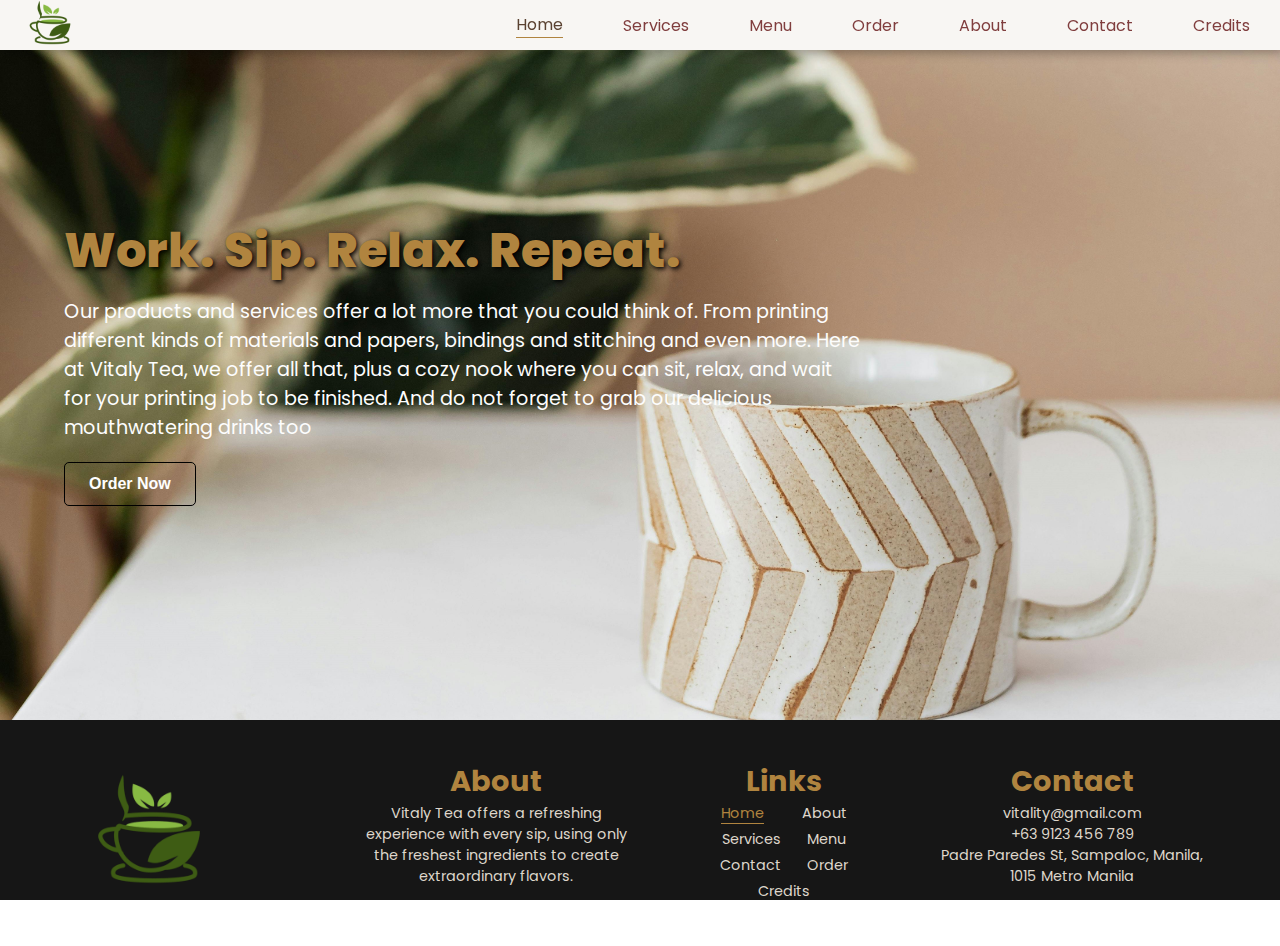
<file: index.html>
<!DOCTYPE html>
<html lang="en">
<head>
    <meta charset="UTF-8">
    <meta name="viewport" content="width=device-width, initial-scale=1.0">
    <title>Vitaly Tea</title>
    <link rel="stylesheet" href="css/navfoot.css">
    <link rel="stylesheet" href="css/style.css">
    <link rel="stylesheet" href="css/loading.css">
    <link rel="icon" type="image/x-icon" href="/Picture/Logo.png">
    
</head>

<body>
    <div id="loading-screen" class="hidden">
        <div class="loader-container">
            <div class="rotating-container">
                <div class="leaf leaf1"><img src="Picture/leafloading.png" alt="Leaf"></div>
                <div class="leaf leaf2"><img src="Picture/leafloading.png" alt="Leaf"></div>
                <div class="leaf leaf3"><img src="Picture/leafloading.png" alt="Leaf"></div>
                <div class="leaf leaf4"><img src="Picture/leafloading.png" alt="Leaf"></div>
            </div>
            <img src="Picture/Logo.png" alt="Logo" class="logo">
            <p class="brewing-text">Brewing...</p>
        </div>
    </div>


    <nav>
        <ul class="sidebar">
            <li onclick="hideSidebar()"><a href="#">✖</a></li>
            <li><a href="index.html">Home</a></li>
            <li><a href="html/services.html">Services</a></li>
            <li><a href="html/menu.html">Menu</a></li>
            <li><a href="html/order.html">Order</a></li>
            <li><a href="html/about.html">About</a></li>
            <li><a href="html/contact.html">Contact</a></li>
            <li><a href="html/credits.html">Credits</a></li>
        </ul>
    
        <ul>
            <li><img src="./Picture/Logo.png" alt=""></li>
            <li class="hideOnMobile"><a href="index.html">Home</a></li>
            <li class="hideOnMobile"><a href="html/services.html">Services</a></li>
            <li class="hideOnMobile"><a href="html/menu.html">Menu</a></li>
            <li class="hideOnMobile"><a href="html/order.html">Order</a></li>
            <li class="hideOnMobile"><a href="html/about.html">About</a></li>
            <li class="hideOnMobile"><a href="html/contact.html">Contact</a></li>
            <li class="hideOnMobile"><a href="html/credits.html">Credits</a></li>
            <li class="menuButton" onclick="showSidebar()"><a href="#">☰</a></li>
        </ul>
    </nav>

    <main>
        <div class="container">
            <div class="hero-text">
                <h1>Work. Sip. Relax. Repeat.</h1>
                <p>Our products and services offer a lot more that you could think of. From printing different kinds of materials and papers, bindings and stitching and even more. Here at Vitaly Tea, we offer all that, plus a cozy nook where you can sit, relax, and wait for your printing job to be finished. And do not forget to grab our delicious mouthwatering drinks too </p>
                <a href="html/menu.html"><button>Order Now</button></a>
            </div>
        </div>
        
    </main>

    <footer>
        <div class="footer-container">
          <div class="box about">
            <img src="./Picture/Logo.png" id ="footer-img" alt="">
          </div>
            <div class="box about">
                <h1>About</h1>
                <p>Vitaly Tea offers a refreshing experience with every sip, using only the freshest ingredients to create extraordinary flavors.</p>
            </div>
            <div class="box links">
                <h1>Links</h1>
                <li class="hideOnMobile"><a href="index.html">Home</a><a href="html/about.html">&nbsp;&nbsp;&nbsp;About</a></li>
                <li class="hideOnMobile"><a href="html/services.html">Services</a><a href="html/menu.html">Menu</a></li>
                <li class="hideOnMobile"><a href="html/contact.html">Contact</a><a href="html/order.html">Order</a></li>
                <li class="hideOnMobile"><a href="html/credits.html">Credits</a></li>
            </div>
            <div class="box contact">
                <h1>Contact</h1>
                <p>vitality@gmail.com</p>
                <p>+63 9123 456 789</p>
                <p>Padre Paredes St, Sampaloc, Manila, 1015 Metro Manila</p>
            </div>
        </div>
        <p class="footer-copy">&copy; 2025 Vitaly Tea. All rights reserved.</p>
    </footer>

    <script src="script.js"></script>
</body>
</html>
</file>
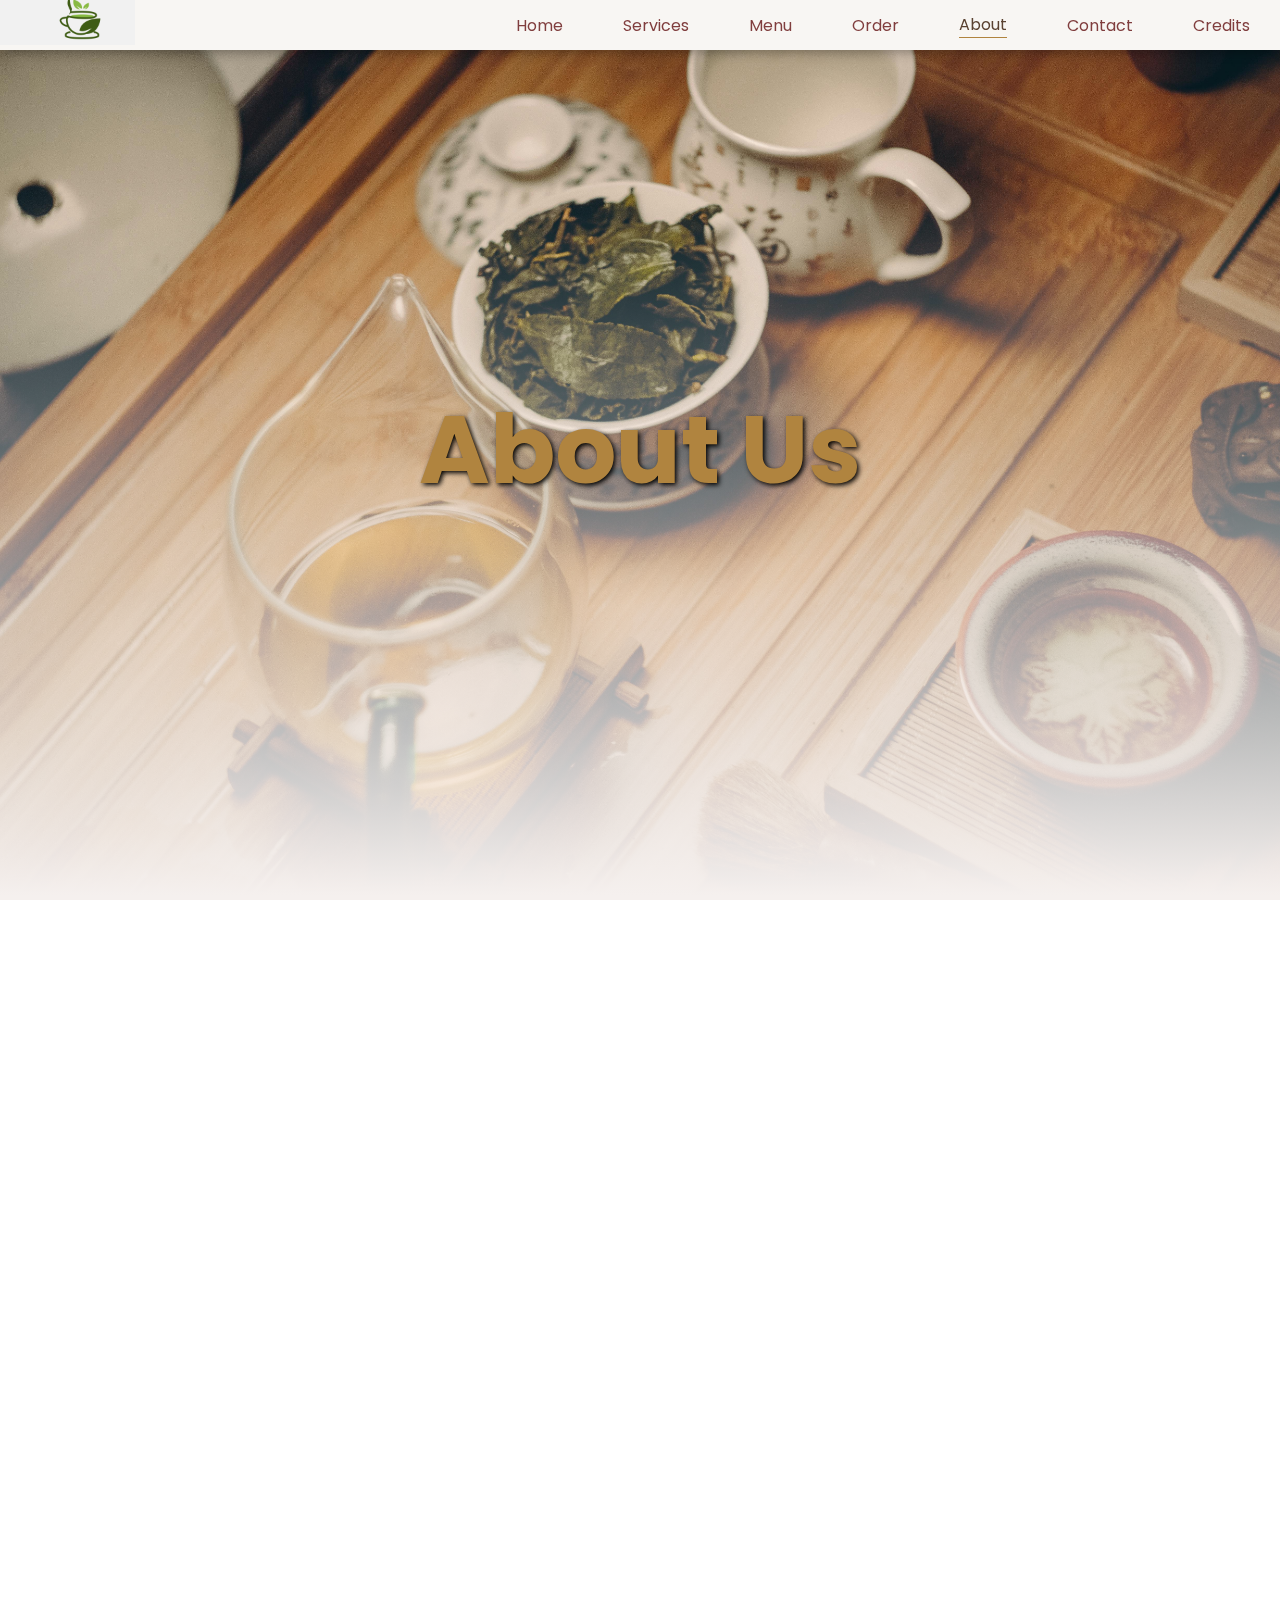
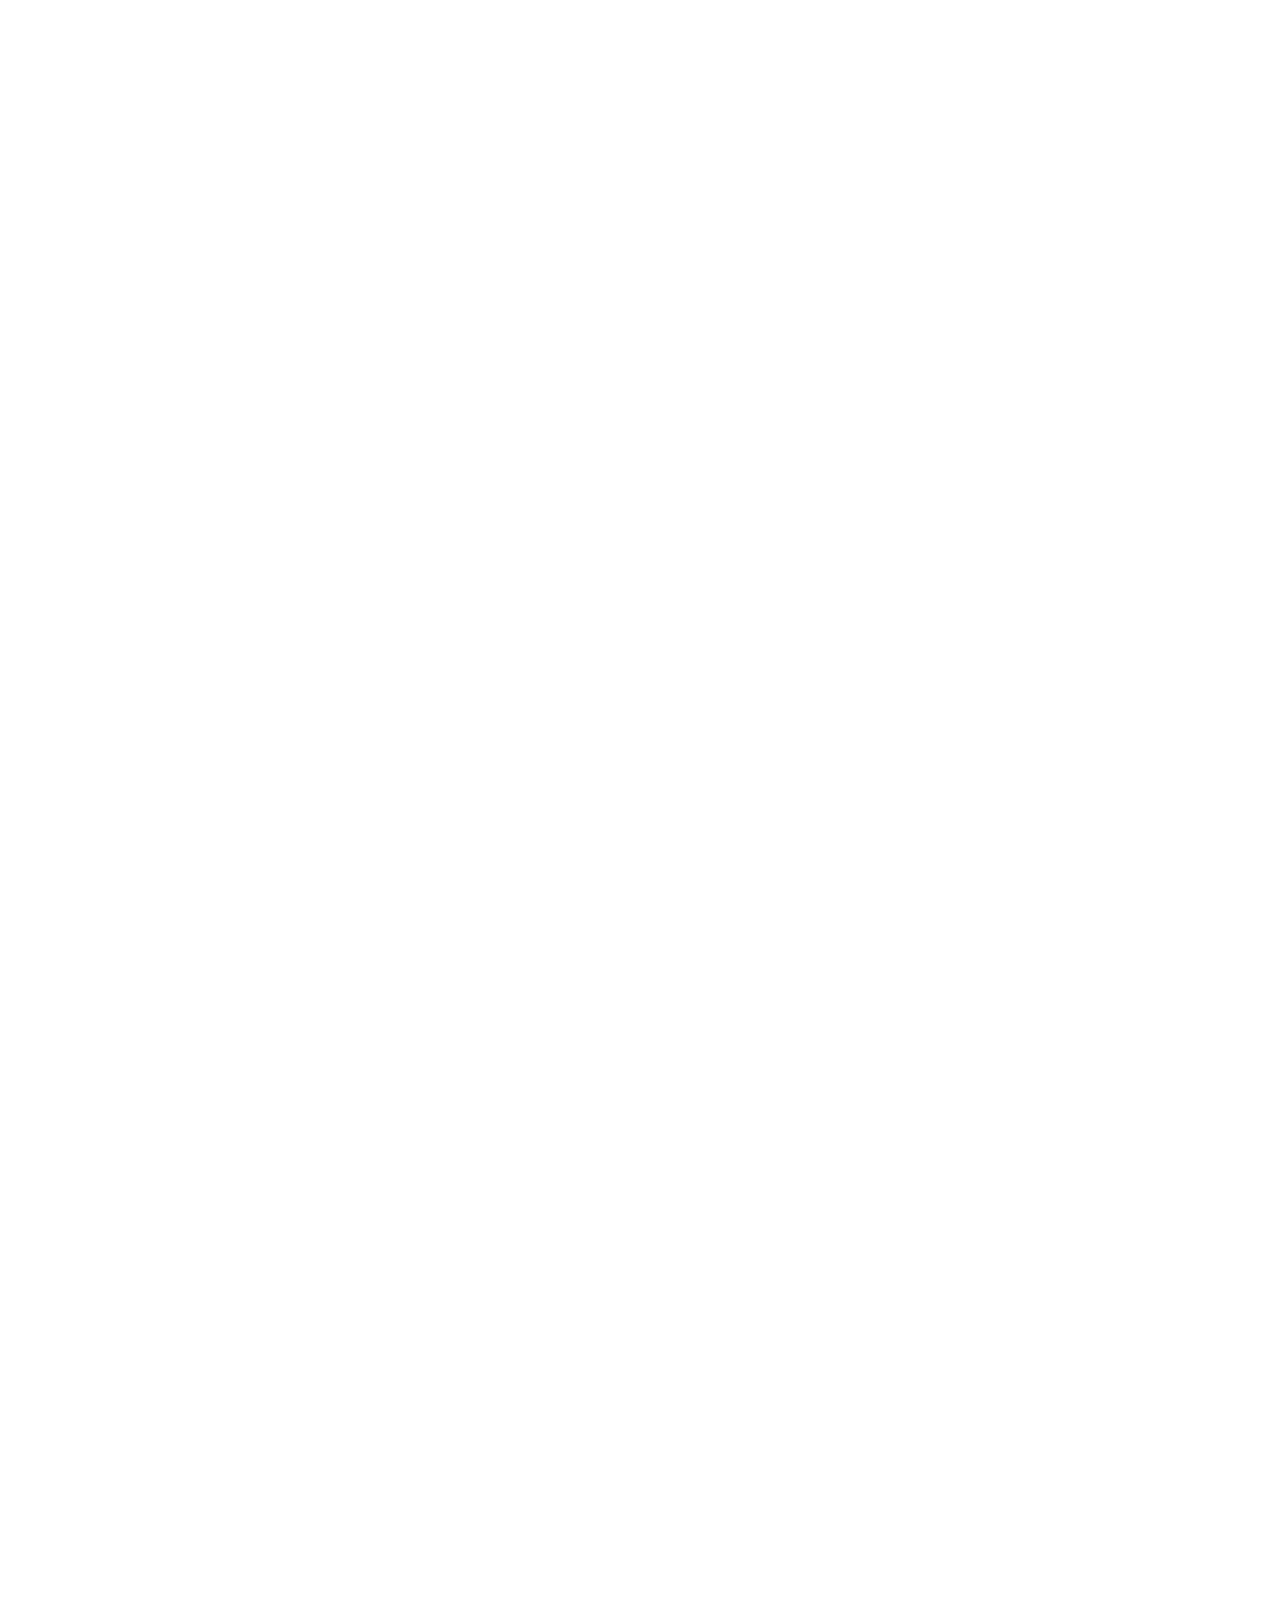
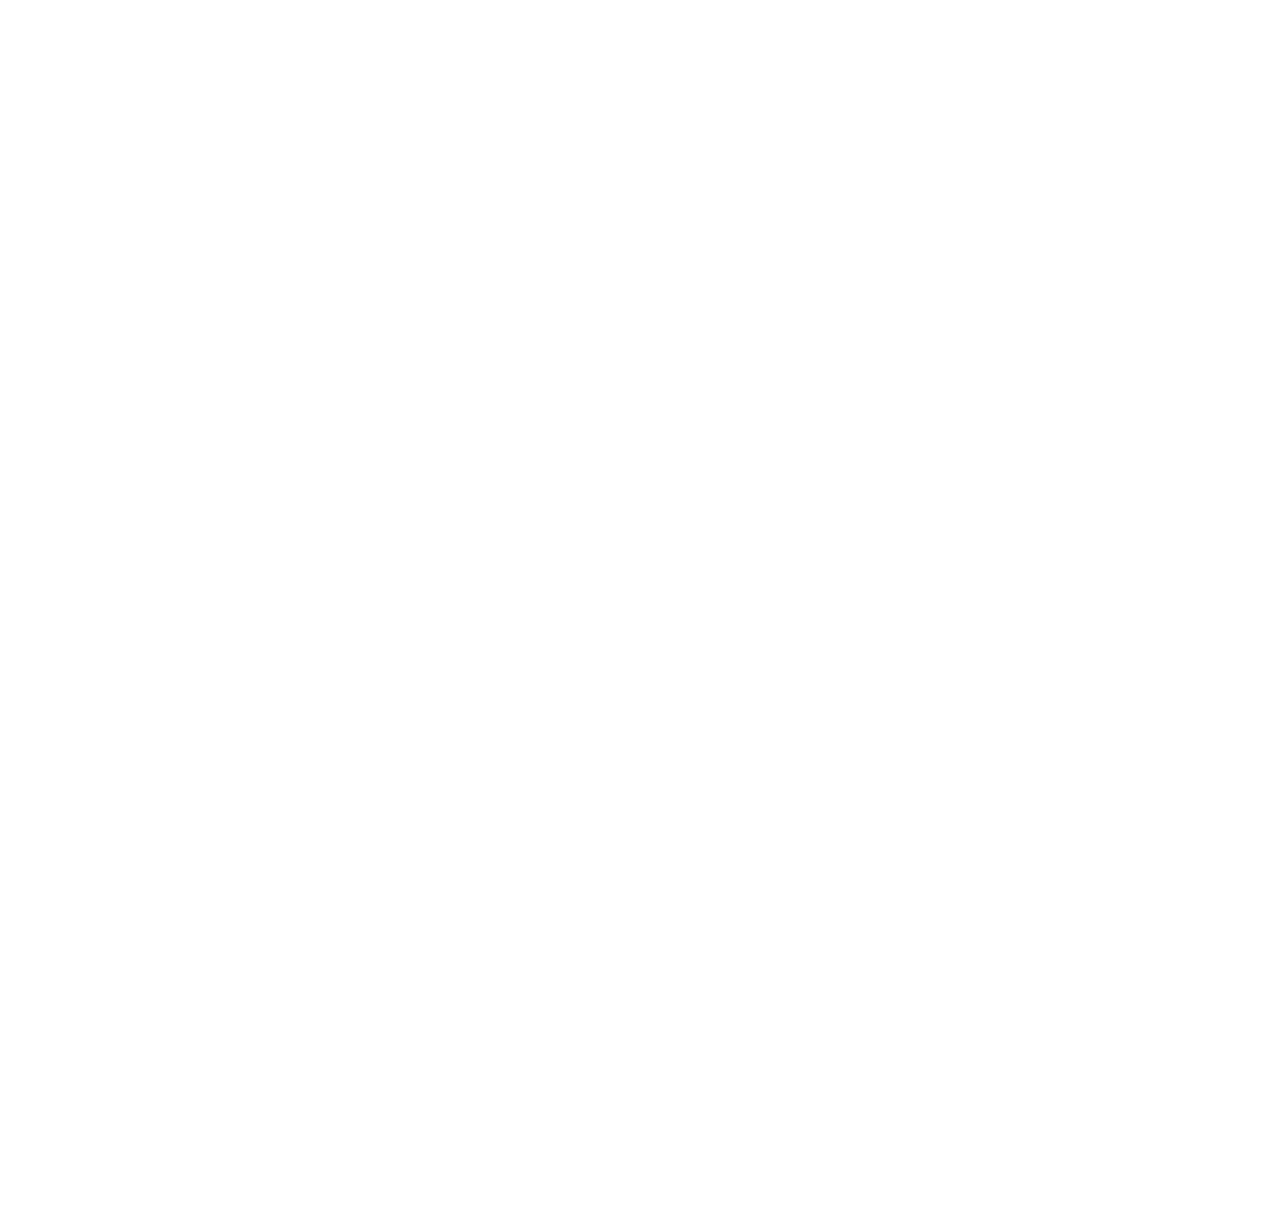
<file: html/about.html>
<!DOCTYPE html>
<html lang="en">
<head>
    <meta charset="UTF-8">
    <meta name="viewport" content="width=device-width, initial-scale=1.0">
    <title>About - Vitaly Tea</title>
    <link rel="stylesheet" href="../css/navfoot.css">
    <link rel="stylesheet" href="../css/about.css">
    <link rel="stylesheet" href="../css/loading.css">
    <link rel="icon" type="image/x-icon" href="/Picture/Logo.png">
</head>

<body>
    <div id="loading-screen">
        <div class="loader-container">
            <div class="rotating-container">
                <div class="leaf leaf1"><img src="../Picture/leafloading.png" alt="Leaf"></div>
                <div class="leaf leaf2"><img src="../Picture/leafloading.png" alt="Leaf"></div>
                <div class="leaf leaf3"><img src="../Picture/leafloading.png" alt="Leaf"></div>
                <div class="leaf leaf4"><img src="../Picture/leafloading.png" alt="Leaf"></div>
            </div>
            <img src="../Picture/Logo.png" alt="Logo" class="logo">
            <p class="brewing-text">Brewing...</p>
        </div>
    </div>
    <div id="aboutmain">
        <nav>
            <ul class="sidebar">
                <li onclick="hideSidebar()"><a href="#">✖</a></li>
                <li><a href="../index.html">Home</a></li>
                
                <li><a href="../html/services.html">Services</a></li>
                <li><a href="../html/menu.html">Menu</a></li>
                <li><a href="../html/order.html">Order</a></li>
                <li><a href="../html/about.html">About</a></li>
                <li><a href="../html/contact.html">Contact</a></li>
                <li><a href="../html/credits.html">Credits</a></li>
            </ul>
        
            <ul>
                <li><a><img src="/Picture/Logo.png" alt=""></a></li>
                <li class="hideOnMobile"><a href="../index.html">Home</a></li>
                
                <li class="hideOnMobile"><a href="../html/services.html">Services</a></li>
                <li class="hideOnMobile"><a href="../html/menu.html">Menu</a></li>
                <li class="hideOnMobile"><a href="../html/order.html">Order</a></li>
                <li class="hideOnMobile"><a href="../html/about.html"><span>About</span></a></li>
                <li class="hideOnMobile"><a href="../html/contact.html">Contact</a></li>
                <li class="hideOnMobile"><a href="../html/credits.html">Credits</a></li>
                <li class="menuButton" onclick="showSidebar()"><a href="#">☰</a></li>
            </ul>
        </nav>

        <div class="about-title">
            <h1>About Us</h1>
        </div>
        <div class="about-information">
            
            <div class="about-content">
                <h1>Introduction</h1>
                <div class="cardimg"><img src="../Picture/cozyinterior.jpg"></div>
                <div class="cardtext"><p>At Vitaly Tea, we believe that printing should be more than just a transaction—it should be an experience. Our shop is designed to be a place where efficiency meets <span>comfort</span>, ensuring that every visit is both <span>productive</span> and <span>enjoyable</span>.</p></div>
            </div>
            
            <div class="about-content">
                <h1>Printing Services</h1>
                <div class="cardtext2"><p>With a passion for quality, we offer a wide range of printing services, including <span>digital printing, binding, laminating, and cutting.</span><br><br>Whether you need documents for work, school, or personal projects, we’ve got you covered with professional-grade results.</p></div>
                <div class="cardimg2"><img src="../Picture/printing.jpg"></div>
            </div>
            
            <div class="about-content"> 
                <h1>Cozy Atmosphere</h1>
                <div class="cardimg"><img src="../Picture/drinking.webp"></div>
                <div class="cardtext"><p>But what truly sets us apart is the <span>cozy atmosphere</span> we provide. While waiting for your printing job to be completed, you can <span>relax in our inviting nook, unwind, and enjoy a refreshing drink from our signature tea selection.</span> We believe that great service isn’t just about speed—it’s about making every customer feel valued.</p></div>
            </div>
            <div class="about-teams">
                <h1>The TEA>M</h1>
                <h3>The people who made it come true to life!</h3>
                <div class="teams-container">
                    <div class="teams-person">
                        <img src="../Picture/carl.jpg" alt="Team Member">
                        <h3>Carl Mariño</h3>
                        <p>A 2nd year BSIT-WMA student at FEU Tech and the one who designed the layout for about page, navbar and footer.</p>
                    </div>
                    <div class="teams-person">
                        <img src="../Picture/mark.jpg" alt="Team Member">
                        <h3>Mark Gamboa</h3>
                        <p>I’m Mark Gerard G. Gamboa, a BSIT-WMA student at FEU Tech with a strong passion for technology and web development. I enjoy building innovative solutions that enhance user experiences and solve real-world problems. Constantly learning and improving, I strive to stay updated with the latest industry trends. My goal is to develop impactful digital solutions and contribute to the ever-evolving world of technology.</p>
                    </div>
                    <div class="teams-person">
                        <img src="../Picture/luther.jpg" alt="Team Member">
                        <h3>Luther Dean</h3>
                        <p>A 2nd year BSIT-WMA student at FEU Tech and the one responsible for the CSS styling and animation.</p>
                    </div>
                    <div class="teams-person">
                        <img src="../Picture/dom.jpg" alt="Team Member">
                        <h3>Dominic Madlangbayan</h3>
                        <p>A 2nd year BSIT-WMA student at FEU Tech and the one who designed Loading Screen and layout for Services page.</p>
                    </div>
                </div>
            </div>
        </div>
    </div>

    <footer>
        <div class="footer-container">
            <div class="box">
                <img src="../Picture/Logo.png" alt="">
            </div>
            <div class="box about">
                <h1>About</h1>
                <p>Vitaly Tea offers a refreshing experience with every sip, using only the freshest ingredients to create extraordinary flavors.</p>
            </div>
            <div class="box links">
                <h1>Links</h1>
                <li class="hideOnMobile"><a href="../index.html">Home</a><a href="about.html">&nbsp;&nbsp;&nbsp;<span>About</span></a></li>
                <li class="hideOnMobile"><a href="services.html">Services</a><a href="menu.html">Menu</a></li>
                <li class="hideOnMobile"><a href="contact.html">Contact</a><a href="order.html">Order</a></li>
                <li class="hideOnMobile"><a href="credits.html">Credits</a></li>
            </div>
            <div class="box contact">
                <h1>Contact</h1>
                <p>vitality@gmail.com</p>
                <p>+63 9123 456 789</p>
                <p>Padre Paredes St, Sampaloc, Manila, 1015 Metro Manila</p>
            </div>
        </div>
        <p class="footer-copy">&copy; 2025 Vitaly Tea. All rights reserved.</p>
    </footer>
    
    <script src="../script.js"></script>
</body>
</html>
</file>
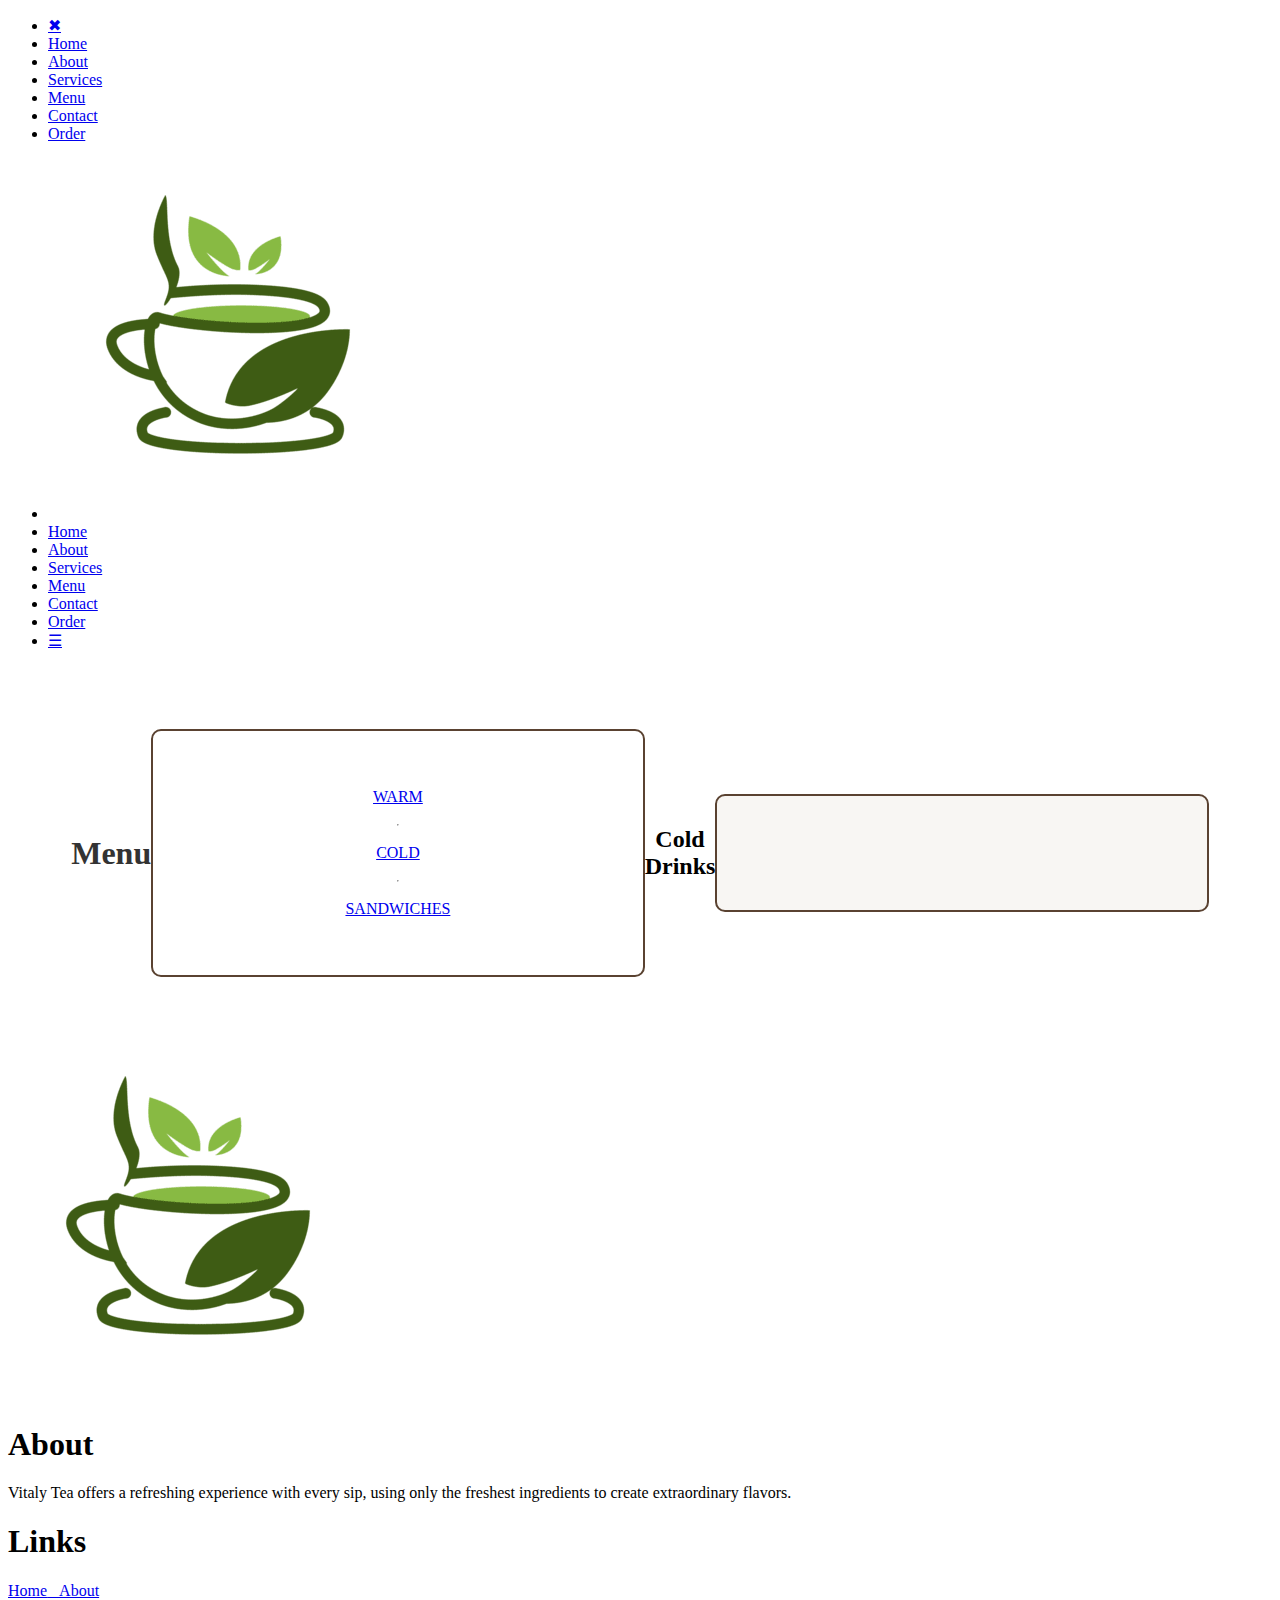
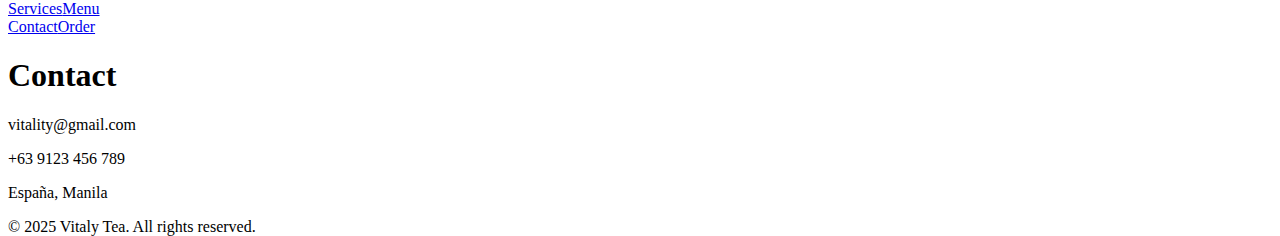
<file: html/cold.html>
<!DOCTYPE html>
<html lang="en">
<head>
    <meta charset="UTF-8">
    <meta name="viewport" content="width=device-width, initial-scale=1.0">
    <title>Menu - Vitaly Tea</title>
    <link rel="stylesheet" href="../css/menu.css">
    <link rel="stylesheet" href="../css/style.css">
    <link rel="stylesheet" href="../css/loading.css">
    <link rel="icon" type="image/x-icon" href="/Picture/Logo.png">
</head>
<body>
    <div id="loading-screen">
        <div class="loader-container">
            <div class="rotating-container">
                <div class="leaf leaf1"><img src="../Picture/leafloading.png" alt="Leaf"></div>
                <div class="leaf leaf2"><img src="../Picture/leafloading.png" alt="Leaf"></div>
                <div class="leaf leaf3"><img src="../Picture/leafloading.png" alt="Leaf"></div>
                <div class="leaf leaf4"><img src="../Picture/leafloading.png" alt="Leaf"></div>
            </div>
            <img src="../Picture/Logo.png" alt="Logo" class="logo">
            <p class="brewing-text">Brewing...</p>
        </div>
    </div>
    <nav>
        <ul class="sidebar">
            <li onclick="hideSidebar()"><a href="#">✖</a></li>
            <li><a href="../index.html">Home</a></li>
            <li><a href="../html/about.html">About</a></li>
            <li><a href="../html/services.html">Services</a></li>
            <li><a href="../html/menu.html">Menu</a></li>
            <li><a href="../html/contact.html">Contact</a></li>
            <li><a href="../html/order.html">Order</a></li>
        </ul>
    
        <ul>
            <li><img src="/Picture/Logo.png" alt=""></li>
            <li class="hideOnMobile"><a href="../index.html">Home</a></li>
            <li class="hideOnMobile"><a href="../html/about.html">About</a></li>
            <li class="hideOnMobile"><a href="../html/services.html">Services</a></li>
            <li class="hideOnMobile"><a href="../html/menu.html">Menu</a></li>
            <li class="hideOnMobile"><a href="../html/contact.html">Contact</a></li>
            <li class="hideOnMobile"><a href="../html/order.html">Order</a></li>
            <li class="menuButton" onclick="showSidebar()"><a href="#">☰</a></li>
        </ul>
    </nav>

    <main>  
        <section class="menu">
            <h1>Menu</h1>
            <div id="selections">
                <a href="menu.html">WARM</a><hr><a href="cold.html">COLD</a><hr><a href="sandwiches.html">SANDWICHES</a>
            </div>
            <h2>Cold Drinks</h2>
            <div class="menu-grid">

                
            </div>
        
        </section>

        <section class="cart-container" id="cart-container">
            <div class="cart">
                <h2>Order Summary</h2>
                <ul id="cart-items"></ul>
                <p>Total: ₱<span id="total">0.00</span></p>
                <button onclick="checkout()">Checkout</button>
            </div>
        </section>
</main>

    <footer>
        <div class="footer-container">
            <div class="box">
                <img src="../Picture/Logo.png" alt="">
            </div>
            <div class="box about">
                <h1>About</h1>
                <p>Vitaly Tea offers a refreshing experience with every sip, using only the freshest ingredients to create extraordinary flavors.</p>
            </div>
            <div class="box links">
                <h1>Links</h1>
                <li class="hideOnMobile"><a href="../index.html">Home</a><a href="about.html">&nbsp;&nbsp;&nbsp;About</a></li>
                <li class="hideOnMobile"><a href="services.html">Services</a><a href="menu.html">Menu</a></li>
                <li class="hideOnMobile"><a href="contact.html">Contact</a><a href="order.html">Order</a></li>
            </div>
            <div class="box contact">
                <h1>Contact</h1>
                <p>vitality@gmail.com</p>
                <p>+63 9123 456 789</p>
                <p>España, Manila</p>
            </div>
        </div>
        <p >&copy; 2025 Vitaly Tea. All rights reserved.</p>
    </footer>

    <script src="../script.js"></script>
</body>
</html>
</file>
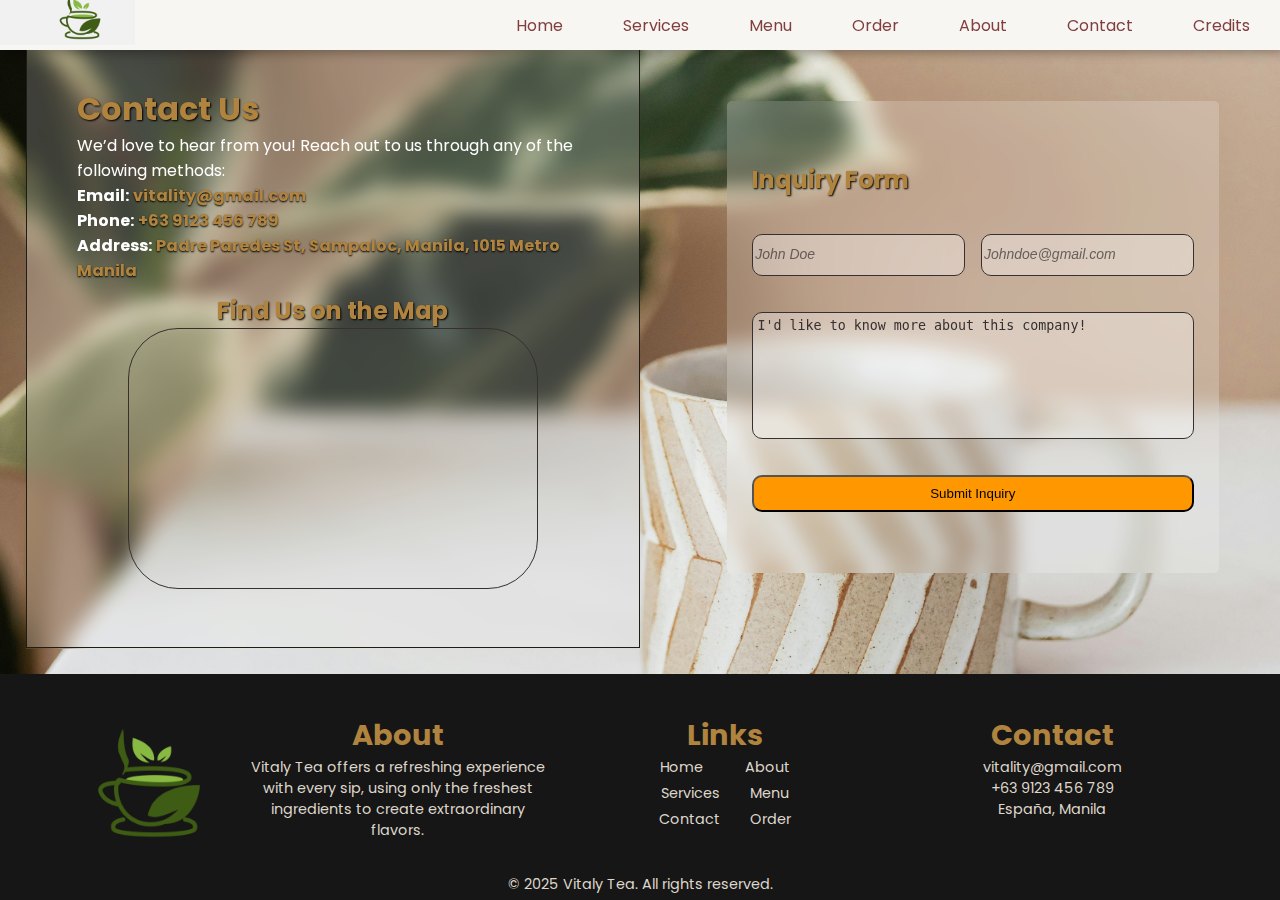
<file: html/contact.html>
<!DOCTYPE html>
<html lang="en">
<head>
    <meta charset="UTF-8">
    <meta name="viewport" content="width=device-width, initial-scale=1.0">
    <title>Contact - Vitaly Tea</title>
    <link rel="stylesheet" href="../css/navfoot.css">

    <link rel="stylesheet" href="../css/contact.css">
    <link rel="stylesheet" href="../css/loading.css">
</head>

<body>
    <div id="loading-screen">
        <div class="loader-container">
            <div class="rotating-container">
                <div class="leaf leaf1"><img src="../Picture/leafloading.png" alt="Leaf"></div>
                <div class="leaf leaf2"><img src="../Picture/leafloading.png" alt="Leaf"></div>
                <div class="leaf leaf3"><img src="../Picture/leafloading.png" alt="Leaf"></div>
                <div class="leaf leaf4"><img src="../Picture/leafloading.png" alt="Leaf"></div>
            </div>
            <img src="../Picture/Logo.png" alt="Logo" class="logo">
            <p class="brewing-text">Brewing...</p>
        </div>
    </div>
    <nav>
        <ul class="sidebar">
            <li onclick="hideSidebar()"><a href="#">✖</a></li>
            <li><a href="../index.html">Home</a></li>
            
            <li><a href="../html/services.html">Services</a></li>
            <li><a href="../html/menu.html">Menu</a></li>
            <li><a href="../html/order.html">Order</a></li>
            <li><a href="../html/about.html">About</a></li>
            <li><a href="../html/contact.html">Contact</a></li>
            <li><a href="../html/credits.html">Credits</a></li>
        </ul>
    
        <ul>
            <li><a><img src="/Picture/Logo.png" alt=""></a></li>
            <li class="hideOnMobile"><a href="../index.html">Home</a></li>
            
            <li class="hideOnMobile"><a href="../html/services.html">Services</a></li>
            <li class="hideOnMobile"><a href="../html/menu.html">Menu</a></li>
            <li class="hideOnMobile"><a href="../html/order.html">Order</a></li>
            <li class="hideOnMobile"><a href="../html/about.html">About</a></li>
            <li class="hideOnMobile"><a href="../html/contact.html">Contact</a></li>
            <li class="hideOnMobile"><a href="../html/credits.html">Credits</a></li>
            <li class="menuButton" onclick="showSidebar()"><a href="#">☰</a></li>
        </ul>
    </nav>

    <main id="contactMain">
        
        <div id="contactDetails">
            <div id="contactContainer">
                <h1><span>Contact Us</span></h1>
                <p>We’d love to hear from you! Reach out to us through any of the following methods:</p>
                <p><strong>Email:</strong> <span>vitality@gmail.com</span></p>
                <p><strong>Phone:</strong> <span>+63 9123 456 789</span></p>
                <p><strong>Address:</strong> <span>Padre Paredes St, Sampaloc, Manila, 1015 Metro Manila</span></p>
            </div>
            <h2><span>Find Us on the Map</span></h2>
           
            <div id = "map">
                <iframe src="https://www.google.com/maps/embed?pb=!1m18!1m12!1m3!1d3861.7811427000713!2d120.99175617555555!3d14.614977677267324!2m3!1f0!2f0!3f0!3m2!1i1024!2i768!4f13.1!3m3!1m2!1s0x3397b7b700026a3f%3A0x634fa8f78d666013!2sVitaly%20Tea!5e0!3m2!1sen!2sph!4v1702057668926!5m2!1sen!2sph" width="600" height="450" style="border:0;" allowfullscreen="" loading="lazy" referrerpolicy="no-referrer-when-downgrade"></iframe>
            </div>
        </div>
        <div id="inquiry">
            
            <form onsubmit="return validateForm()">
                <h2><span>Inquiry Form</span></h2>
                <div id="personInp">
                    <div id="inp1">
                        <input type="text" id="name" placeholder="John Doe" name="name" required>
                    </div>
                    <div id="inp2">
                        <input type="email" id="email" placeholder="Johndoe@gmail.com" name="email" required>
                    </div>
                </div>
                    <textarea id="message" name="message" placeholder="I'd like to know more about this company!" rows="4" required></textarea>
                <button type="submit">Submit Inquiry</button>
            </form>
            
        </div>
    </main>

    <footer>
        <div class="footer-container">
            <div class="box">
                <img src="../Picture/Logo.png" alt="">
            </div>
            <div class="box about">
                <h1>About</h1>
                <p>Vitaly Tea offers a refreshing experience with every sip, using only the freshest ingredients to create extraordinary flavors.</p>
            </div>
            <div class="box links">
                <h1>Links</h1>
                <li class="hideOnMobile"><a href="../index.html">Home</a><a href="about.html">   About</a></li>
                <li class="hideOnMobile"><a href="services.html">Services</a><a href="menu.html">Menu</a></li>
                <li class="hideOnMobile"><a href="contact.html">Contact</a><a href="order.html">Order</a></li>
            </div>
            <div class="box contact">
                <h1>Contact</h1>
                <p>vitality@gmail.com</p>
                <p>+63 9123 456 789</p>
                <p>España, Manila</p>
            </div>
        </div>
        <p class="footer-copy">© 2025 Vitaly Tea. All rights reserved.</p>
    </footer>

    <script src="../script.js"></script>

</body>
</html>
</file>
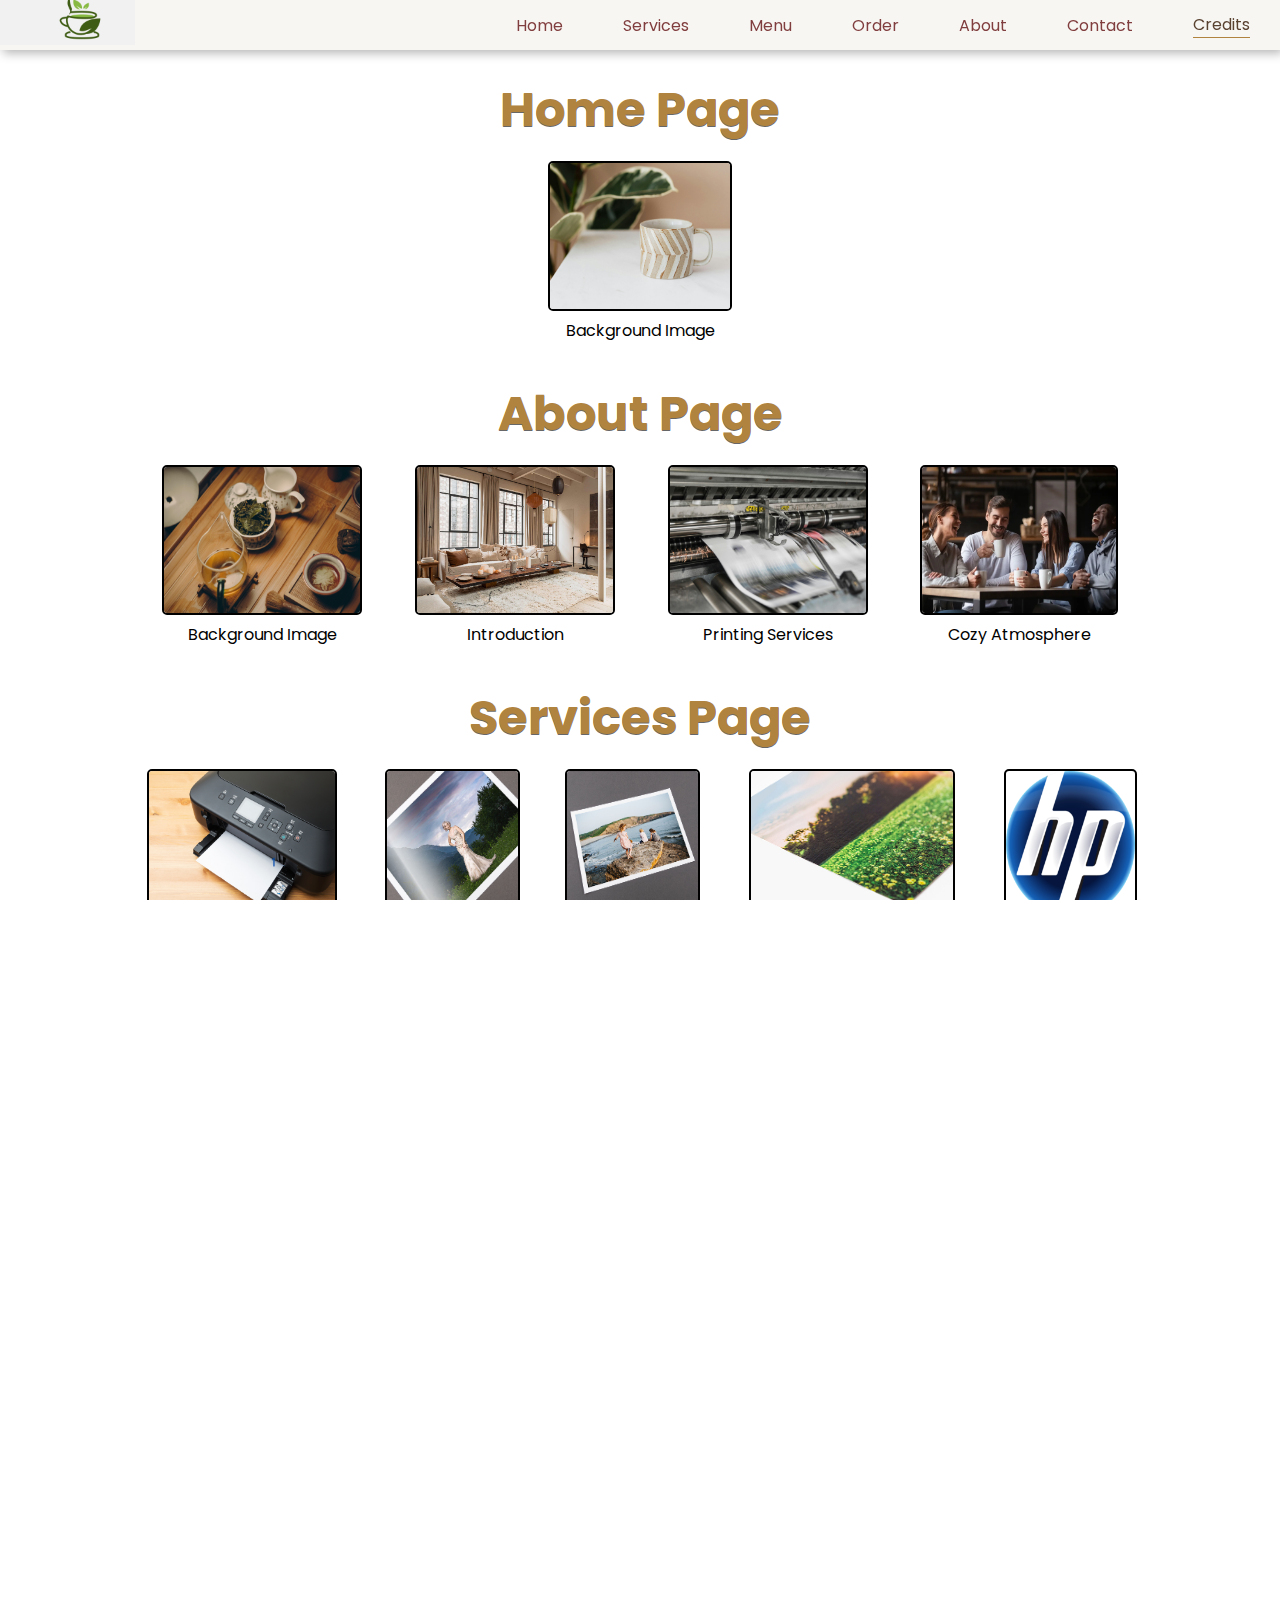
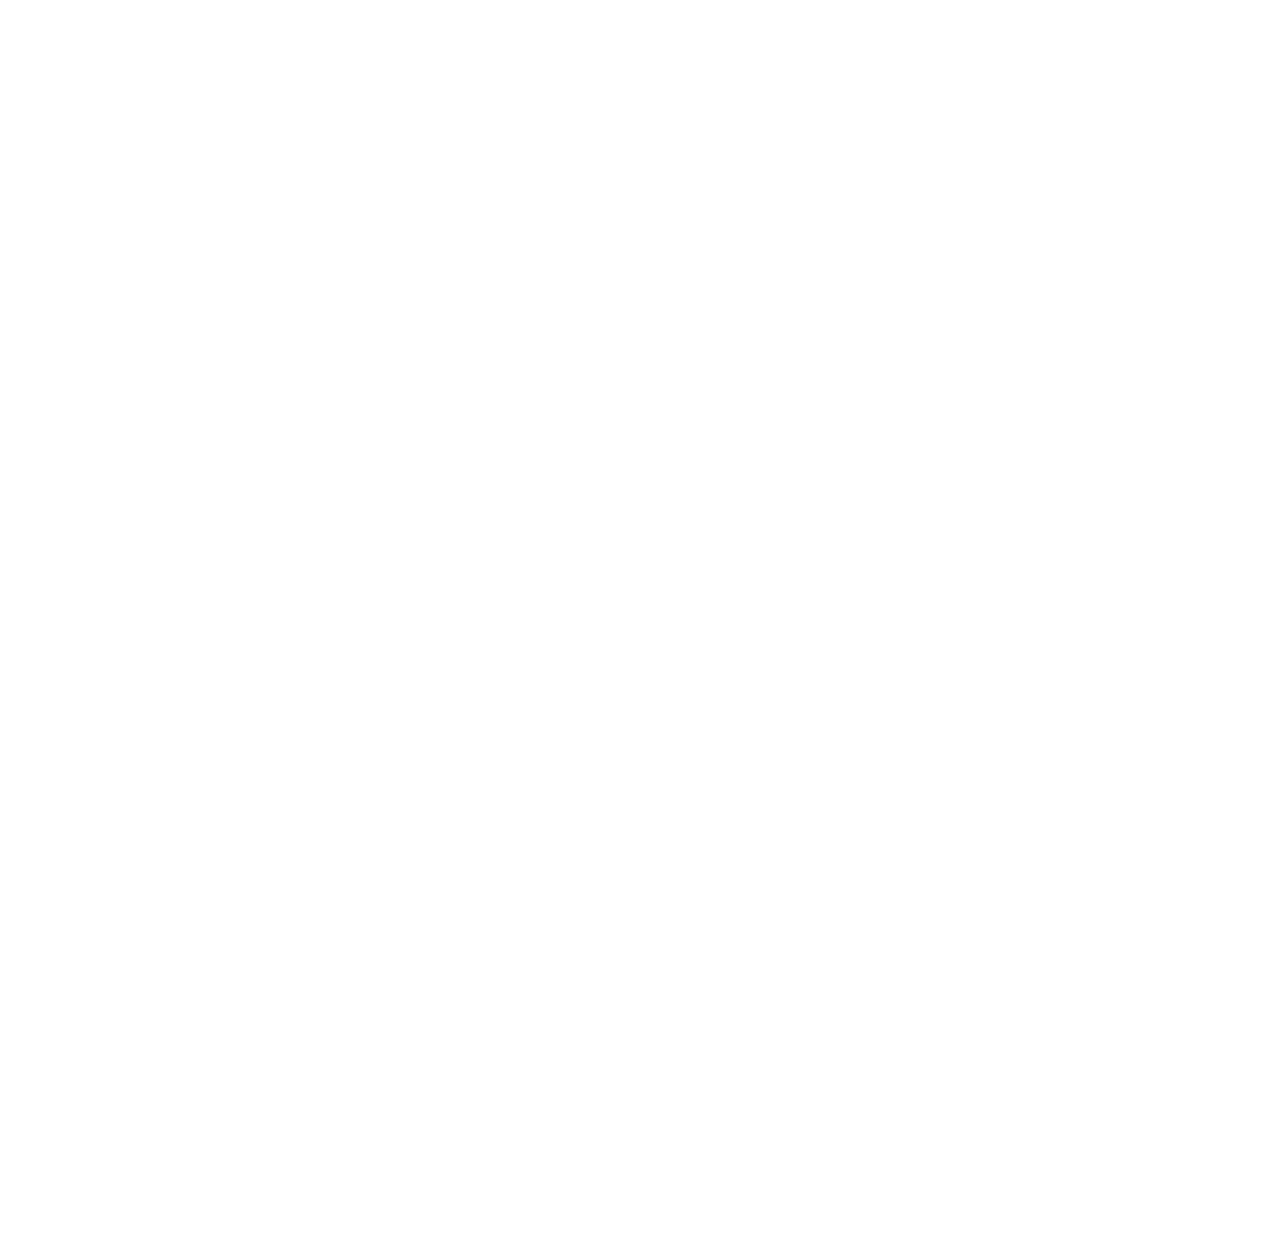
<file: html/credits.html>
<!DOCTYPE html>
<html lang="en">
<head>
    <meta charset="UTF-8">
    <meta name="viewport" content="width=device-width, initial-scale=1.0">
    <title>Vitaly Tea</title>
    <link rel="stylesheet" href="../css/navfoot.css">
    <link rel="icon" type="image/x-icon" href="../Picture/Logo.png">
    <link rel="stylesheet" href="../css/loading.css">
    <link rel="stylesheet" href="../css/credits.css">
</head>

<body>
    <div id="loading-screen" class="hidden">
        <div class="loader-container">
            <div class="rotating-container">
                <div class="leaf leaf1"><img src="../Picture/leafloading.png" alt="Leaf"></div>
                <div class="leaf leaf2"><img src="../Picture/leafloading.png" alt="Leaf"></div>
                <div class="leaf leaf3"><img src="../Picture/leafloading.png" alt="Leaf"></div>
                <div class="leaf leaf4"><img src="../Picture/leafloading.png" alt="Leaf"></div>
            </div>
            <img src="../Picture/Logo.png" alt="Logo" class="logo">
            <p class="brewing-text">Brewing...</p>
        </div>
    </div>


    <nav>
        <ul class="sidebar">
            <li onclick="hideSidebar()"><a href="#">✖</a></li>
            <li><a href="index.html">Home</a></li>
            
            <li><a href="services.html">Services</a></li>
            <li><a href="menu.html">Menu</a></li>
            <li><a href="order.html">Order</a></li>
            <li><a href="about.html">About</a></li>
            <li><a href="contact.html">Contact</a></li>
            <li><a href="credits.html">Credits</a></li>
        </ul>
    
        <ul>
            <li><a><img src="../Picture/Logo.png" alt="a"></a></li>
            <li class="hideOnMobile"><a href="../index.html">Home</a></li>
            
            <li class="hideOnMobile"><a href="services.html">Services</a></li>
            <li class="hideOnMobile"><a href="menu.html">Menu</a></li>
            <li class="hideOnMobile"><a href="order.html">Order</a></li>
            <li class="hideOnMobile"><a href="about.html">About</a></li>
            <li class="hideOnMobile"><a href="contact.html">Contact</a></li>
            <li class="hideOnMobile"><a href="credits.html"><span>Credits</span></a></li>
            <li class="menuButton" onclick="showSidebar()"><a href="#">☰</a></li>
        </ul>
    </nav>

    <main>
   <div class="credit-part">
    <h1 class="page-title">Home Page</h1>
    <div class="credit-container">
        <div class="credit-item">
                <a href="https://metchazakkademo.boutir.com/i/SNyblqgAA?lang=en" target="_blank"><img src="../Picture/bg3.jpg" alt="a"></a>
                <p>Background Image</p>
        </div>
    </div>
    <h1 class="page-title">About Page</h1>
    <div class="credit-container">
        <div class="credit-item">
               <a href="https://www.embreze.com/en/blogs/teapassion/countries-where-the-most-tea-is-drunk-in-the-world/" target="_blank"><img src="../Picture/bg.jpg" alt="a"></a> 
                <p>Background Image</p>
        </div>
        <div class="credit-item">
           <a href="https://entertheloft.com/pages/how-to-create-a-cozy-interior" target="_blank"><img src="../Picture/cozyinterior.jpg" alt="a"></a>
            <p>Introduction</p>
    </div>
    <div class="credit-item">
        <a href="https://uxdesign.cc/5-tips-for-print-ready-files-759f342bf5a2?gi=c0efa2459a08" target="_blank"><img src="../Picture/printing.jpg" alt="a"></a>
        
        <p>Printing Services</p>
    </div>
    <div class="credit-item">
        <a href="https://www.safeguardglobal.com/resources/best-work-perks/" target="_blank"> <img src="../Picture/drinking.webp" alt="a"></a>
        <p>Cozy Atmosphere</p>
    </div>
    </div>

    <h1 class="page-title">Services Page</h1>
    <div class="credit-container">
       
      
        <div class="credit-item">
                <a href="https://mytour.vn/vi/blog/bai-viet/fixing-printer-not-found-error-in-lan.html" target="_blank"><img src="../Picture/Digital-Printing.png" alt="a"></a>
                
                <p>Digital Printing Main</p>
        </div>
        <div class="credit-item">
            <a href="https://www.digitalab.co.uk/gloss-prints/" target="_blank"> <img src="../Picture/Glossy_Print.jpg" alt="a"></a>
           
            <p>Glossy Print</p>
    </div>
     <div class="credit-item">
                <a href="https://wowphotosar.com/product-tag/single-project/" target="_blank"><img src="../Picture/Matte_Print.jpg" alt="a"></a>
                
                <p>Matte Print</p>
        </div>
        <div class="credit-item">
            <a href="https://www.artsycouture.com/prints/textured" target="_blank"> <img src="../Picture/Textured_Print.jpg" alt="a"></a>
           
            <p>Textured Print</p>
    </div>
        <div class="credit-item">
            <a href="https://www.zdnet.com/article/hp-faces-1-billion-lawsuit-over-autonomy-deal/" target="_blank">   <img src="../Picture/HP.png" alt="a"></a>
            <p>Hewlett Packard</p>
        </div>
        <div class="credit-item">
            <a href="https://1000logos.net/epson-logo" target="_blank"> <img src="../Picture/epson-logo.png" alt="a"></a>
           
            <p>Epson</p>
        </div>
        <div class="credit-item">
            <a href="https://1000logos.net/canon-logo/
            " target="_blank"><img src="../Picture/Canon-logo.png" alt="a"></a>
            <p>Canon</p>
        </div>
        <div class="credit-item">
            <a href="https://doxflowy.com/document-governance/" target="_blank"><img src="../Picture/Binding.jpeg" alt="a"></a>
            
            <p>Binding Main</p>
        </div>
        <div class="credit-item">
            <a href="https://www.keepital.com/ms-MY/company/sg/mm-demand-print-global-pte-ltd/product/saddle-stitch-binding" target="_blank"> <img src="../Picture/Saddle.jpg" alt="a"></a>
           
            <p>Saddle Stitch</p>
        </div>
        <div class="credit-item">
            <a href="https://www.mybinding.com/brands/coverbind.html" target="_blank"><img src="../Picture/Heated_Spine.jpg" alt="a"></a>
            
            <p>Heated Spine</p>
        </div>
        <div class="credit-item">
            <a href="https://www.indiamart.com/proddetail/spiral-binding-service-21080806212.html" target="_blank"><img src="../Picture/wire.jpg" alt="a"></a>
            <p>Wire Binding</p>
        </div>
        <div class="credit-item">
            <a href="https://leongdeikun.blogspot.com/2022/05/never-laminate-your-title.html" target="_blank"> <img src="../Picture/Laminating.jpg" alt="a"></a>
            <p>Laminating Main</p>
        </div>
        <div class="credit-item">
            <a href="https://www.istockphoto.com/photo/paper-cutter-gm474808816-64919173?searchscope=image%2Cfilm" target="_blank"><img src="../Picture/Cutting.jpg" alt="a"></a>
            <p>Cutting Main</p>
        </div>
        <div class="credit-item">
            <a href="https://valota.live/transforming-non-desk-employee-communication-digital-signage-break-rooms/" target="_blank"><img src="../Picture/office.jpg" alt="a"></a>
            <p>Background 1</p>
        </div>


        
    </div>
    <h1 class="page-title">Menu Page</h1>
    <div class="credit-container">
        <div class="credit-item">
                <a href="https://www.badassbodyproject.com/can-you-drink-tea-during-intermittent-fasting/" target="_blank"> <img src="../Picture/pexels-aqtai-2013749.jpg" alt="a"></a>
               
                <p>Background Image</p> 
        </div>
        <div class="credit-item">
                <a href="https://www.freepik.com/premium-photo/coffee-espresso-white-cup-slate-background_49704196.htm" target="_blank"><img src="../Picture/esspresso.jpg" alt="a"></a>
                
                <p>Espresso</p>
        </div>
        <div class="credit-item">
                <a href="https://www.indiatvnews.com/health/are-you-addicted-to-tea-or-coffee-know-easy-ways-to-control-your-cravings-2023-03-04-851811" target="_blank">  <img src="../Picture/latte.jpg" alt="a"></a>
              
                <p>Latte</p>
        </div>
        <div class="credit-item">
                <a href="https://lorcoffee.com/blogs/inspiration/how-to-make-a-cappuccino-hot-and-iced" target="_blank"><img src="../Picture/cappuccino.webp" alt="a"></a>
            
            <p>Cappucino</p>
         </div>
         <div class="credit-item">
            <a href="https://www.thespruceeats.com/instant-hot-cocoa-coffee-recipe-765340" target="_blank"><img src="../Picture/cocoa.jpg" alt="a"></a>
          
            <p>Cocoa</p>
         </div>
         <div class="credit-item">
            <a href="https://www.facebook.com/coffeeholics101/" target="_blank"><img src="../Picture/flat white.jpg" alt="a"></a>
            
            <p>Flat White</p>
        </div>
        <!-- Cold -->
        <div class="credit-item">
            <a href="https://www.livveganstrong.com/strawberry-latte/" target="_blank"><img src="../Picture/iced-latte.jpg" alt="a"></a>
            
            <p>Iced Latte</p>
         </div>
         <div class="credit-item">
            <a href="https://www.aimeemars.com/thai-tea-recipe-from-scratch/" target="_blank"><img src="../Picture/thai-iced-tea.jpg" alt="a"></a>
            
            <p>Thai Iced Tea</p>
         </div>
         <div class="credit-item">
            <a href="https://www.yelp.com/search?find_desc=Boba&find_loc=Waterford%2C+WI" target="_blank"><img src="../Picture/milk-tea.jpg" alt="a"></a>
            
            <p>Milk Tea</p>
         </div>
         <div class="credit-item"><a href="https://www.loveandlemons.com/iced-matcha-latte/" target="_blank"><img src="../Picture/matcha-latte.jpg" alt="a"></a>
            
            <p>Matcha Latte</p>
         </div>
         <div class="credit-item">
            <a href="https://www.coffeebeans.ph/the-benefits-of-drinking-cold-brew-coffee/" target="_blank"><img src="../Picture/iced-cappuccino.jpg" alt="a"></a>
            
            <p>Iced Cappuccino</p>
         </div>
         <div class="credit-item">
            <a href="https://thebalancednutritionist.com/strawberry-green-tea/" target="_blank"><img src="../Picture/strawberry-green-tea.jpg" alt="a"></a>
            
            <p>Strawberry Green Tea</p>
         </div>
         <div class="credit-item">
            <a href="https://www.doordash.com/store/charm-thai-kitchen-rohnert-park-1614277/12731323/" target="_blank"> <img src="../Picture/passion-fruit-tea.jpg" alt="a"></a>
           
            <p>Passion Fruit Tea</p>
         </div>
       <!--Sandwich-->
        <div class="credit-item">
            <a href="https://www.doordash.com/store/charm-thai-kitchen-rohnert-park-1614277/12731323/" target="_blank"><img src="../Picture/ham-cheese.jpg" alt="a"></a>
        
        <p>Ham & Cheese</p>
        </div>
        <div class="credit-item">
            <a href="https://www.simplyrecipes.com/recipes/egg_salad_sandwich/" target="_blank"> <img src="../Picture/egg-salad.jpg" alt="a"></a>
       
        <p>Egg Salad</p>
        </div>
        <div class="credit-item">
            <a href="https://leitesculinaria.com/317357/recipes-tuna-salad-sandwich.html" target="_blank">    <img src="../Picture/tuna-sandwich.jpg" alt="a"></a>
     
         <p>Tuna Sandwich</p>
         </div>
         <div class="credit-item">
            <a href="https://www.cucinabyelena.com/ultimate-grilled-chicken-sandwich-recipe-easy/" target="_blank"> <img src="../Picture/chicken-sandwich.jpg" alt="a"></a>
        
          <p>Chicken Sandwich</p>
         </div>
         <div class="credit-item">
            <a href="https://www.allrecipes.com/recipe/125434/grilled-cheese-of-the-gods/" target="_blank">  <img src="../Picture/grilled-cheese.jpg" alt="a">
                </a>
            <p>Grilled  Cheese</p>
        </div>
        <div class="credit-item">
        <a href="https://www.recipegirl.com/best-blt-sandwich/" target="_blank"><img src="../Picture/blt.jpg" alt="a"></a>
        
        <p>BLT</p>
        </div>
        <div class="credit-item">
        <a href="www.taste.com.au/recipes/classic-turkey-club-sandwich/0b4b5aad-106d-41de-9c6f-6f53163c0b92?nk=94f5c53c53a78768302a0df3fac3699b-1742388647" target="_blank"><img src="../Picture/turkey-club.jpg" alt="a"></a>
         
         <p>Turkey Club</p>
         </div>
         <div class="credit-item">
        <a href="https://www.certifiedangusbeef.com/en/cooking/recipes/Made-From-Scratch-Pastrami-Brisket" target="_blank"><img src="../Picture/beef-pastrami.jpg" alt="a"></a>
         
          <p>Beef Pastrami</p>
         </div>
        <div class="credit-item">
        <a href="https://cooking.nytimes.com/recipes/1024855-philly-cheesesteak" target="_blank"></a>
         <img src="../Picture/philly-cheesesteak.jpg" alt="a">
          <p>Philly Cheesesteak</p>
         </div>
        <div class="credit-item">
        <a href="https://thecozyapron.com/smoked-salmon-sandwich/" target="_blank"><img src="../Picture/smoked-salmon.jpg" alt="a"></a>
         
          <p>Smoked Salmon</p>
         </div>
         
       
    </div>


   </div>

   
    </main>

    <footer>
        <div class="footer-container">
          <div class="box about">
            <img src="../Picture/Logo.png" id ="footer-img" alt="a">
          </div>
            <div class="box about">
                <h1>About</h1>
                <p>Vitaly Tea offers a refreshing experience with every sip, using only the freshest ingredients to create extraordinary flavors.</p>
            </div>
            <div class="box links">
                <h1>Links</h1>
                <li class="hideOnMobile"><a href="../index.html">Home</a><a href="about.html">&nbsp;&nbsp;&nbsp;About</a></li>
                <li class="hideOnMobile"><a href="services.html">Services</a><a href="menu.html">Menu</a></li>
                <li class="hideOnMobile"><a href="contact.html">Contact</a><a href="order.html">Order</a></li>
                <li class="hideOnMobile"><a href="#"><span>Credits</span></a></li>
                
            </div>
            <div class="box contact">
                <h1>Contact</h1>
                <p>vitality@gmail.com</p>
                <p>+63 9123 456 789</p>
                <p>Padre Paredes St, Sampaloc, Manila, 1015 Metro Manila</p>
            </div>
        </div>
        <p class="footer-copy">&copy; 2025 Vitaly Tea. All rights reserved.</p>
    </footer>

    <script src="../script.js"></script>
    <script src="../credits.js"></script>
</body>
</html>
</file>
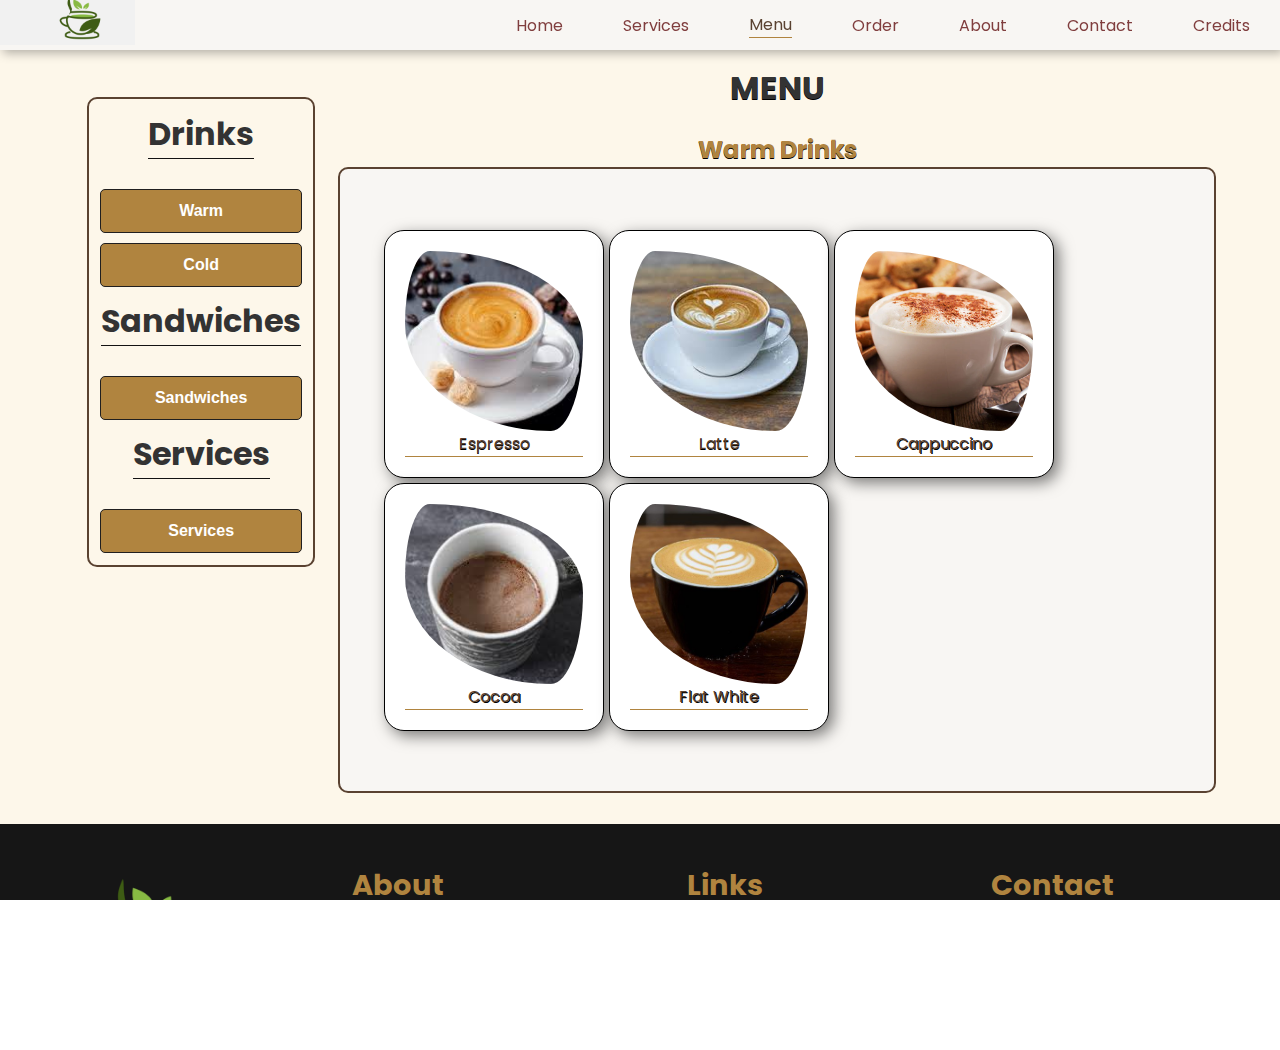
<file: html/menu.html>
<!DOCTYPE html>
<html lang="en">
<head>
    <meta charset="UTF-8">
    <meta name="viewport" content="width=device-width, initial-scale=1.0">
    <title>Menu - Vitaly Tsea</title>
    <link rel="stylesheet" href="../css/navfoot.css">
    <link rel="stylesheet" href="../css/menu.css">
    <link rel="stylesheet" href="../css/loading.css">
    <link rel="icon" type="image/x-icon" href="/Picture/Logo.png">
</head>
<body>
    <div id="loading-screen">
        <div class="loader-container">
            <div class="rotating-container">
                <div class="leaf leaf1"><img src="../Picture/leafloading.png" alt="Leaf"></div>
                <div class="leaf leaf2"><img src="../Picture/leafloading.png" alt="Leaf"></div>
                <div class="leaf leaf3"><img src="../Picture/leafloading.png" alt="Leaf"></div>
                <div class="leaf leaf4"><img src="../Picture/leafloading.png" alt="Leaf"></div>
            </div>
            <img src="../Picture/Logo.png" alt="Logo" class="logo">
            <p class="brewing-text">Brewing...</p>
        </div>
    </div>
    <nav>
        <ul class="sidebar">
            <li onclick="hideSidebar()"><a href="#">✖</a></li>
            <li><a href="../index.html">Home</a></li>
            
            <li><a href="../html/services.html">Services</a></li>
            <li><a href="../html/menu.html">Menu</a></li>
            <li><a href="../html/order.html">Order</a></li>
            <li><a href="../html/about.html">About</a></li>
            <li><a href="../html/contact.html">Contact</a></li>
            <li><a href="../html/credits.html">Credits</a></li>
        </ul>
    
        <ul>
            <li><a><img src="/Picture/Logo.png" alt=""></a></li>
            <li class="hideOnMobile"><a href="../index.html">Home</a></li>
            
            <li class="hideOnMobile"><a href="../html/services.html">Services</a></li>
            <li class="hideOnMobile"><a href="../html/menu.html"><span>Menu</span></a></li>
            <li class="hideOnMobile"><a href="../html/order.html">Order</a></li>
            <li class="hideOnMobile"><a href="../html/about.html">About</a></li>
            <li class="hideOnMobile"><a href="../html/contact.html">Contact</a></li>
            <li class="hideOnMobile"><a href="../html/credits.html">Credits</a></li>
            <li class="menuButton" onclick="showSidebar()"><a href="#">☰</a></li>
        </ul>
    </nav>

    <div id="menumain">  

        <section class="menu">
            <div class="submenu">
            <div id="selections">
                <h1>Drinks</h1>
                <button class="menu-btn" data-category="Warm Drinks">Warm</button>
                <button class="menu-btn" data-category="Cold Drinks">Cold</button>
                <h1>Sandwiches</h1>
                <button class="menu-btn" data-category="Sandwiches">Sandwiches</button>
                <h1>Services</h1>
                <button class="menu-btn" data-category="Services">Services</button>
            </div>
            </div>
            <div class="menuchoice">
                <h1>MENU</h1>
                <h2>Warm Drinks</h2>
                <div class="menu-grid">
                    <!-- Warm Drinks -->
                    <div class="itemss active" id="Warm Drinks">
                        <div class="menu-item">
                            <img src="../Picture/esspresso.jpg" alt="Espresso">
                            <span>Espresso</span>
                            <div class="overlay">
                                <h3>Espresso</h3>
                                <p>A strong and bold coffee</p>
                                <p class="price">₱90</p>
                                <button onclick="addToCart('Espresso', 90)">Add to Cart   </button>
                            </div>
                        </div>
                        <div class="menu-item">
                            <img src="../Picture/latte.jpg" alt="Latte">
                            <span>Latte</span>
                            <div class="overlay">
                                <h3>Latte</h3>
                                <p>A creamy coffee with steamed milk</p>
                                <p class="price">₱100</p>
                                <button onclick="addToCart('Latte', 100)">Add to Cart</button>
                            </div>
                        </div>
                        <div class="menu-item">
                            <img src="../Picture/cappuccino.webp" alt="Cappuccino">
                            <span>Cappuccino</span>
                            <div class="overlay">
                                <h3>Cappuccino</h3>
                                <p>Espresso with steamed milk foam</p>
                                <p class="price">₱110</p>
                                <button onclick="addToCart('Cappuccino', 110)">Add to Cart</button>
                            </div>
                        </div>
                        <div class="menu-item">
                            <img src="../Picture/cocoa.jpg" alt="Cocoa">
                            <span>Cocoa</span>
                            <div class="overlay">
                                <h3>Cocoa</h3>
                                <p>Rich and creamy hot chocolate</p>
                                <p class="price">₱120</p>
                                <button onclick="addToCart('Cocoa', 120)">Add to Cart</button>
                            </div>
                        </div>
                        <div class="menu-item">
                            <img src="../Picture/flat white.jpg" alt="Flat White">
                            <span>Flat White</span>
                            <div class="overlay">
                                <h3>Flat White</h3>
                                <p>Smooth espresso with velvety milk</p>
                                <p class="price">₱130</p>
                                <button onclick="addToCart('Flat White', 130)">Add to Cart</button>
                            </div>
                        </div>
                    </div><!--Warm Drinks-->
                
                    <!-- Cold Drinks -->
                    <div class="itemss" id="Cold Drinks">
                        <div class="menu-item">
                            <img src="../Picture/iced-latte.jpg" alt="Iced Latte">
                            <span>Iced Latte</span>
                            <div class="overlay">
                                <h3>Iced Latte</h3>
                                <p>Chilled latte with a smooth taste</p>
                                <p class="price">₱90</p>
                                <button onclick="addToCart('Iced Latte', 90)">Add to Cart</button>
                            </div>
                        </div>
                        <div class="menu-item">
                            <img src="../Picture/thai-iced-tea.jpg" alt="Thai Iced Tea">
                            <span>Thai Iced Tea</span>
                            <div class="overlay">
                                <h3>Thai Iced Tea</h3>
                                <p>Sweet and creamy Thai tea</p>
                                <p class="price">₱90</p>
                                <button onclick="addToCart('Thai Iced Tea', 90)">Add to Cart</button>
                            </div>
                        </div>
                        <div class="menu-item">
                            <img src="../Picture/milk-tea.jpg" alt="Milk Tea">
                            <span>Milk Tea</span>
                            <div class="overlay">
                                <h3>Milk Tea</h3>
                                <p>Classic milk tea with boba</p>
                                <p class="price">₱90</p>
                                <button onclick="addToCart('Milk Tea', 90)">Add to Cart</button>
                            </div>
                        </div>
                        <div class="menu-item">
                            <img src="../Picture/matcha-latte.jpg" alt="Matcha Latte">
                            <span>Matcha Latte</span>
                            <div class="overlay">
                                <h3>Matcha Latte</h3>
                                <p>Green tea latte with a hint of sweetness</p>
                                <p class="price">₱90</p>
                                <button onclick="addToCart('Matcha Latte', 90)">Add to Cart</button>
                            </div>
                        </div>
                        <div class="menu-item">
                            <img src="../Picture/iced-cappuccino.jpg" alt="Iced Cappuccino">
                            <span>Iced Cappuccino</span>
                            <div class="overlay">
                                <h3>Iced Cappuccino</h3>
                                <p>Chilled cappuccino with frothy milk</p>
                                <p class="price">₱90</p>
                                <button onclick="addToCart('Iced Cappuccino', 90)">Add to Cart</button>
                            </div>
                        </div>
                        <div class="menu-item">
                            <img src="../Picture/strawberry-green-tea.jpg" alt="Strawberry Green Tea">
                            <span>Strawberry Green Tea</span>
                            <div class="overlay">
                                <h3>Strawberry Green Tea</h3>
                                <p>Refreshing green tea with strawberry flavor</p>
                                <p class="price">₱90</p>
                                <button onclick="addToCart('Strawberry Green Tea', 90)">Add to Cart</button>
                            </div>
                        </div>
                        <div class="menu-item">
                            <img src="../Picture/passion-fruit-tea.jpg" alt="Passion Fruit Tea">
                            <span>Passion Fruit Tea</span>
                            <div class="overlay">
                                <h3>Passion Fruit Tea</h3>
                                <p>Exotic passion fruit flavor in a tea</p>
                                <p class="price">₱90</p>
                                <button onclick="addToCart('Passion Fruit Tea', 90)">Add to Cart</button>
                            </div>
                        </div>
                    </div><!--Cold Drinks-->
                
                    <!-- Sandwiches -->
                    <div class="itemss" id="Sandwiches">
                        <div class="menu-item">
                            <img src="../Picture/ham-cheese.jpg" alt="Ham & Cheese">
                            <span>Ham & Cheese</span>
                            <div class="overlay">
                                <h3>Ham & Cheese</h3>
                                <p>Classic ham and cheese sandwich</p>
                                <p class="price">₱100</p>
                                <button onclick="addToCart('Ham & Cheese', 100)">Add to Cart</button>
                            </div>
                        </div>
                        <div class="menu-item">
                            <img src="../Picture/egg-salad.jpg" alt="Egg Salad">
                            <span>Egg Salad</span>
                            <div class="overlay">
                                <h3>Egg Salad</h3>
                                <p>Creamy egg salad sandwich</p>
                                <p class="price">₱110</p>
                                <button onclick="addToCart('Egg Salad', 110)">Add to Cart</button>
                            </div>
                        </div>
                        <div class="menu-item">
                            <img src="../Picture/tuna-sandwich.jpg" alt="Tuna Sandwich">
                            <span>Tuna Sandwich</span>
                            <div class="overlay">
                                <h3>Tuna Sandwich</h3>
                                <p>Tuna salad with fresh veggies</p>
                                <p class="price">₱120</p>
                                <button onclick="addToCart('Tuna Sandwich', 120)">Add to Cart</button>
                            </div>
                        </div>
                        <div class="menu-item">
                            <img src="../Picture/chicken-sandwich.jpg" alt="Chicken Sandwich">
                            <span>Chicken Sandwich</span>
                            <div class="overlay">
                                <h3>Chicken Sandwich</h3>
                                <p>Grilled chicken with lettuce and mayo</p>
                                <p class="price">₱130</p>
                                <button onclick="addToCart('Chicken Sandwich', 130)">Add to Cart</button>
                            </div>
                        </div>
                        <div class="menu-item">
                            <img src="../Picture/grilled-cheese.jpg" alt="Grilled Cheese">
                            <span>Grilled Cheese</span>
                            <div class="overlay">
                                <h3>Grilled Cheese</h3>
                                <p>Melted cheese on toasted bread</p>
                                <p class="price">₱140</p>
                                <button onclick="addToCart('Grilled Cheese', 140)">Add to Cart</button>
                            </div>
                        </div>
                        <div class="menu-item">
                            <img src="../Picture/blt.jpg" alt="BLT">
                            <span>BLT</span>
                            <div class="overlay">
                                <h3>BLT</h3>
                                <p>Bacon, lettuce, and tomato sandwich</p>
                                <p class="price">₱150</p>
                                <button onclick="addToCart('BLT', 150)">Add to Cart</button>
                            </div>
                        </div>
                        <div class="menu-item">
                            <img src="../Picture/turkey-club.jpg" alt="Turkey Club">
                            <span>Turkey Club</span>
                            <div class="overlay">
                                <h3>Turkey Club</h3>
                                <p>Turkey, bacon, and avocado sandwich</p>
                                <p class="price">₱150</p>
                                <button onclick="addToCart('Turkey Club', 150)">Add to Cart</button>
                            </div>
                        </div>
                        <div class="menu-item">
                            <img src="../Picture/beef-pastrami.jpg" alt="Beef Pastrami">
                            <span>Beef Pastrami</span>
                            <div class="overlay">
                                <h3>Beef Pastrami</h3>
                                <p>Classic pastrami sandwich</p>
                                <p class="price">₱150</p>
                                <button onclick="addToCart('Beef Pastrami', 150)">Add to Cart</button>
                            </div>
                        </div>
                        <div class="menu-item">
                            <img src="../Picture/philly-cheesesteak.jpg" alt="Philly Cheesesteak">
                            <span>Philly Cheesesteak</span>
                            <div class="overlay">
                                <h3>Philly Cheesesteak</h3>
                                <p>Cheesesteak with grilled onions and peppers</p>
                                <p class="price">₱150</p>
                                <button onclick="addToCart('Philly Cheesesteak', 150)">Add to Cart</button>
                            </div>
                        </div>
                        <div class="menu-item">
                            <img src="../Picture/smoked-salmon.jpg" alt="Smoked Salmon">
                            <span>Smoked Salmon</span>
                            <div class="overlay">
                                <h3>Smoked Salmon</h3>
                                <p>Smoked salmon with cream cheese</p>
                                <p class="price">₱150</p>
                                <button onclick="addToCart('Smoked Salmon', 150)">Add to Cart</button>
                            </div>
                        </div>
                    </div><!--Sandwiches-->
                
                    <!-- Services -->
                    <div class="itemss" id="Services">
                        <div class="services-box"><!-- Added container for services -->
                            <!-- Digital Printing Order -->
                            <div class="digital-printing">
                                <h2>Digital Printing Order</h2>

                                <div class="printing-container">
                                    <div class="column">
                                        <label for="paperStock">Choose Paper Type:</label>
                                        <select id="paperStock">
                                            <option value="" disabled selected>Select Paper Type</option>
                                            <option value="Glossy" data-price="2.50">Glossy Paper - ₱2.50 per page</option>
                                            <option value="Matte" data-price="2.00">Matte Paper - ₱2.00 per page</option>
                                            <option value="Textured" data-price="1.50">Textured Paper - ₱1.50 per page</option>
                                        </select>

                                        <label for="inkBrand">Choose Ink Brand:</label>
                                        <select id="inkBrand">
                                            <option value="" disabled selected>Select Ink Brand</option>
                                            <option value="Hewlett Packard" data-multiplier="1.0">Hewlett Packard</option>
                                            <option value="Epson" data-multiplier="1.25">Epson (+25%)</option>
                                            <option value="Canon" data-multiplier="1.5">Canon (+50%)</option>
                                        </select>
                                    </div>

                                    <div class="column">
                                        <label for="fileUpload">Upload File:</label>
                                        <input type="file" id="fileUpload">

                                        <label for="numPages">Number of Pages:</label>
                                        <input type="number" id="numPages" min="1" value="1">

                                        <p>Total Price: <span id="totalPrice">₱0.00</span></p>
                                        <button onclick="addDigitalPrintingToCart()">Add to Cart</button>
                                    </div>
                                </div>
                            </div>

                            <!-- Laminating Service -->
                            <div class="digital-printing">
                                <h2>Laminating Service</h2>

                                <div class="printing-container">
                                    <div class="column">
                                        <label for="laminateFile">Upload File:</label>
                                        <input type="file" id="laminateFile">
                                    </div>

                                    <div class="column">
                                        <p>Total Price: <span id="laminatePrice">₱50.00</span></p>
                                        <button onclick="addLaminatingToCart()">Add to Cart</button>
                                    </div>
                                </div>
                            </div>

                            <!-- Binding Service -->
                            <div class="digital-printing">
                                <h2>Binding Service</h2>

                                <div class="printing-container">
                                    <div class="column">
                                        <label for="bindingType">Choose Binding Type:</label>
                                        <select id="bindingType">
                                            <option value="" disabled selected>Select Binding Type</option>
                                            <option value="Saddle Stitch" data-price="25.00">Saddle Stitch - ₱25.00</option>
                                            <option value="Heated Spine" data-price="30.00">Heated Spine - ₱30.00</option>
                                            <option value="Wire" data-price="35.00">Wire - ₱35.00</option>
                                        </select>
                                    </div>

                                    <div class="column">
                                        <label for="bindingFile">Upload File:</label>
                                        <input type="file" id="bindingFile">

                                        <p>Total Price: <span id="bindingPrice">₱0.00</span></p>
                                        <button onclick="addBindingToCart()">Add to Cart</button>
                                    </div>
                                </div>
                            </div>

                            <!-- Cutting Service -->
                            <div class="digital-printing">
                                <h2>Cutting Service</h2>

                                <div class="printing-container">
                                    <div class="column">
                                        <label for="cuttingFile">Upload File:</label>
                                        <input type="file" id="cuttingFile">
                                    </div>

                                    <div class="column">
                                        <p>Total Price: <span id="cuttingPrice">₱5.00</span></p>
                                        <button onclick="addCuttingToCart()">Add to Cart</button>
                                    </div>
                                </div>
                            </div>
                        </div><!-- End of services-box -->
                    </div><!--Services-->
                </div><!--menu-grid-->
            </div><!--MENU-GRID-->
        </div>
        </section>
    </div> <!--MENU MAIN-->
    

        <script>
            document.querySelectorAll(".menu-btn").forEach(button => {
                button.addEventListener("click", function() {
                    let category = this.getAttribute("data-category");
        
                    document.querySelectorAll(".itemss").forEach(item => {
                        if (item.id === category) {
                            let str = document.querySelector('.menuchoice h2');
                            str.textContent = category;
                            item.classList.add("active");
                        } else {
                            item.classList.remove("active");
                        }
                    });
                });
            });
            </script>


        <section class="cart-container" id="cart-container">
            <div class="cart">
                <h2>Order Summary</h2>
                <div class="maincart">
                <ul id="cart-items"></ul>
                </div>
                
                <p>Total: ₱<span id="total">0.00</span></p>
                <button onclick="checkout()">Checkout</button>
            </div>
        </section>
    </div>

    <footer>
        <div class="footer-container">
            <div class="box">
                <img src="../Picture/Logo.png" alt="">
            </div>
            <div class="box about">
                <h1>About</h1>
                <p>Vitaly Tea offers a refreshing experience with every sip, using only the freshest ingredients to create extraordinary flavors.</p>
            </div>
            <div class="box links">
                <h1>Links</h1>
                <li class="hideOnMobile"><a href="../index.html">Home</a><a href="about.html">&nbsp;&nbsp;&nbsp;About</a></li>
                <li class="hideOnMobile"><a href="services.html">Services</a><a href="menu.html"><span>Menu</span></a></li>
                <li class="hideOnMobile"><a href="contact.html">Contact</a><a href="order.html">Order</a></li>
                <li class="hideOnMobile"><a href="credits.html">Credits</a></li>
            </div>
            <div class="box contact">
                <h1>Contact</h1>
                <p>vitality@gmail.com</p>
                <p>+63 9123 456 789</p>
                <p>Padre Paredes St, Sampaloc, Manila, 1015 Metro Manila</p>
            </div>
        </div>
        <p style="color: white;">&copy; 2025 Vitaly Tea. All rights reserved.</p>
    </footer>

    <script src="../script.js"></script>
</body>
</html>
</file>
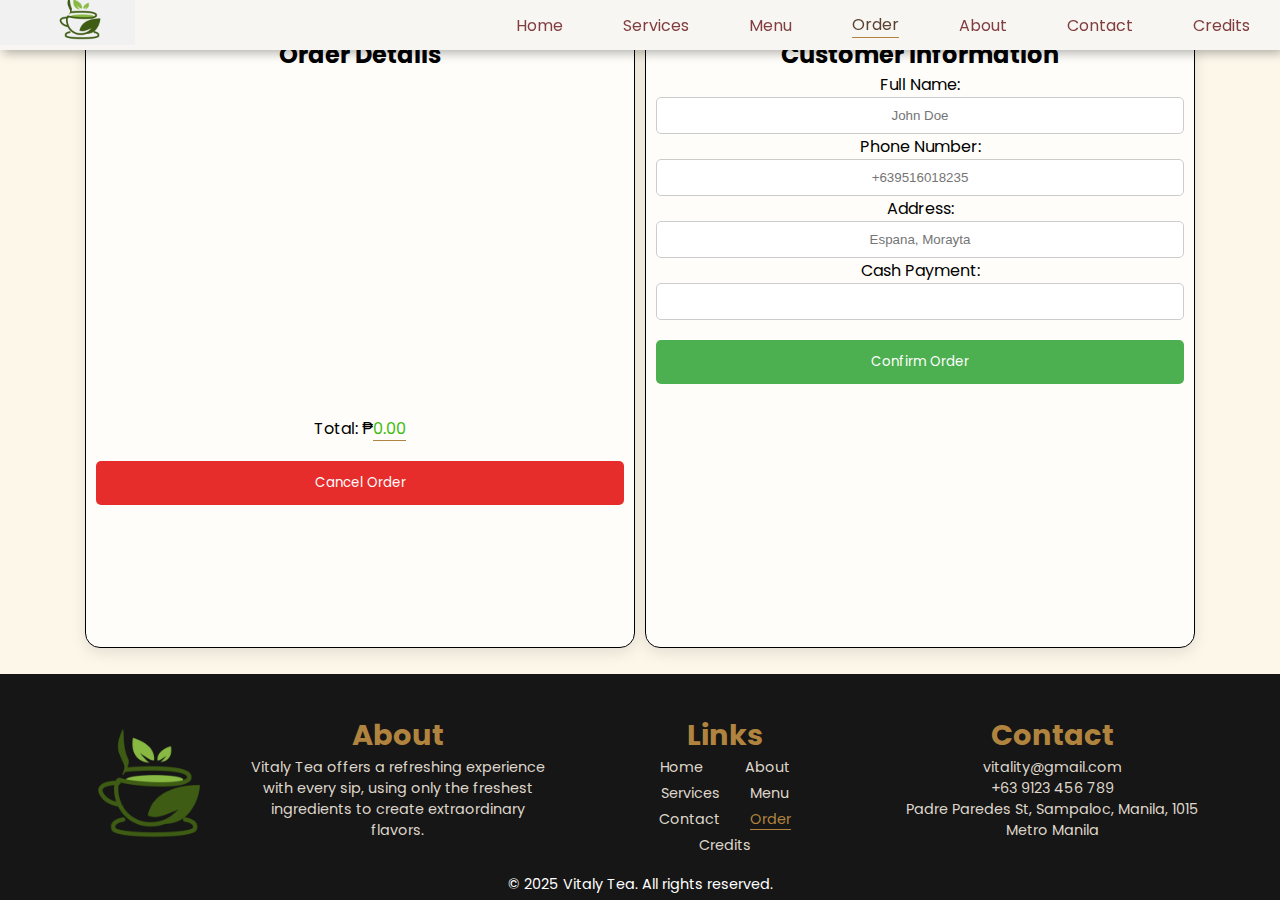
<file: html/order.html>
<!DOCTYPE html>
<html lang="en">
<head>
    <meta charset="UTF-8">
    <meta name="viewport" content="width=device-width, initial-scale=1.0">
    <title>Order - Vitaly Tea</title>
    <link rel="stylesheet" href="../css/navfoot.css">
    <link rel="stylesheet" href="../css/loading.css">
    <link rel="stylesheet" href="../css/order.css">
    <link rel="icon" type="image/x-icon" href="/Picture/Logo.png">
</head>
<body> 
    <div id="loading-screen">
        <div class="loader-container">
            <div class="rotating-container">
                <div class="leaf leaf1"><img src="../Picture/leafloading.png" alt="Leaf"></div>
                <div class="leaf leaf2"><img src="../Picture/leafloading.png" alt="Leaf"></div>
                <div class="leaf leaf3"><img src="../Picture/leafloading.png" alt="Leaf"></div>
                <div class="leaf leaf4"><img src="../Picture/leafloading.png" alt="Leaf"></div>
            </div>
            <img src="../Picture/Logo.png" alt="Logo" class="logo">
            <p class="brewing-text">Brewing...</p>
        </div>
    </div>
    <nav>
        <ul class="sidebar">
            <li onclick="hideSidebar()"><a href="#">✖</a></li>
            <li><a href="../index.html">Home</a></li>
            
            <li><a href="../html/services.html">Services</a></li>
            <li><a href="../html/menu.html">Menu</a></li>
            <li><a href="../html/order.html">Order</a></li>
            <li><a href="../html/about.html">About</a></li>
            <li><a href="../html/contact.html">Contact</a></li>
            <li><a href="../html/credits.html">Credits</a></li>
        </ul>
    
        <ul>
            <li><a><img src="/Picture/Logo.png" alt=""></a></li>
            <li class="hideOnMobile"><a href="../index.html">Home</a></li>
            
            <li class="hideOnMobile"><a href="../html/services.html">Services</a></li>
            <li class="hideOnMobile"><a href="../html/menu.html">Menu</a></li>
            <li class="hideOnMobile"><a href="../html/order.html"><span>Order</span></a></li>
            <li class="hideOnMobile"><a href="../html/about.html">About</a></li>
            <li class="hideOnMobile"><a href="../html/contact.html">Contact</a></li>
            <li class="hideOnMobile"><a href="../html/credits.html">Credits</a></li>
            <li class="menuButton" onclick="showSidebar()"><a href="#">☰</a></li>
        </ul>
    </nav>
    <main>
        <section class="order-summary">
            <h2>Order Details</h2>
            <ul id="order-items">
            </ul>
            <p>Total: ₱<span id="order-total">0.00</span></p>
            <button class="cancel-button" onclick="cancelOrder()">Cancel Order</button>
        </section>

        <section class="customer-form">
            <h2>Customer Information</h2>
            <div class="form-group">
                <label for="name">Full Name:</label>
                <input type="text" id="name" name="name" placeholder="John Doe" required>
            </div>
            <div class="form-group">
                <label for="phone">Phone Number:</label>
                <input type="tel" id="phone" name="phone" placeholder="+639516018235">
            </div>
            <div class="form-group">
                <label for="address">Address:</label>
                <input type="text" id="address" name="address" placeholder="Espana, Morayta">
            </div>
            <div class="form-group">
                <label for="cash">Cash Payment:</label>
                <input type="number" id="cash" name="cash" required min="0">
            </div>
            <button onclick="confirmOrder()">Confirm Order</button>
        </section>

        <div id="order-modal" class="modal hidden">
            <div class="modal-content">
                <span class="close" onclick="closeModal()">&times;</span>
                <h2>Order Confirmation</h2>
                <div class="confirmation-details">
                    <h3>Customer Information:</h3>
                    <p id="confirm-name"></p>
                    <p id="confirm-phone"></p>
                    <p id="confirm-address"></p>
                </div>
                <div class="confirmation-order">
                    <h3>Order Details:</h3>
                    <ul id="confirm-order-items"></ul>
                    <p>Total: ₱<span id="confirm-total"></span></p>
                    <p>Cash Paid: ₱<span id="confirm-cash"></span></p>
                    <p>Change: ₱<span id="confirm-change"></span></p>
                </div>
                <button onclick="closeModal()">Close</button>
            </div>
        </div>
        
    </main>

    <footer>
        <div class="footer-container">
            <div class="box">
                <img src="../Picture/Logo.png" alt="">
            </div>
            <div class="box about">
                <h1>About</h1>
                <p>Vitaly Tea offers a refreshing experience with every sip, using only the freshest ingredients to create extraordinary flavors.</p>
            </div>
            <div class="box links">
                <h1>Links</h1>
                <li class="hideOnMobile"><a href="../index.html">Home</a><a href="about.html">&nbsp;&nbsp;&nbsp;About</a></li>
                <li class="hideOnMobile"><a href="services.html">Services</a><a href="menu.html">Menu</a></li>
                <li class="hideOnMobile"><a href="contact.html">Contact</a><a href="#"><span>Order</span></a></li>
                <li class="hideOnMobile"><a href="credits.html">Credits</a></li>
            </div>
            <div class="box contact">
                <h1>Contact</h1>
                <p>vitality@gmail.com</p>
                <p>+63 9123 456 789</p>
                <p>Padre Paredes St, Sampaloc, Manila, 1015 Metro Manila</p>
            </div>
        </div>
        <p style="color: white;">&copy; 2025 Vitaly Tea. All rights reserved.</p>
    </footer>
    
    <script src="../order.js"></script>
    <script src="../script.js"></script>
</body>
</html>
</file>
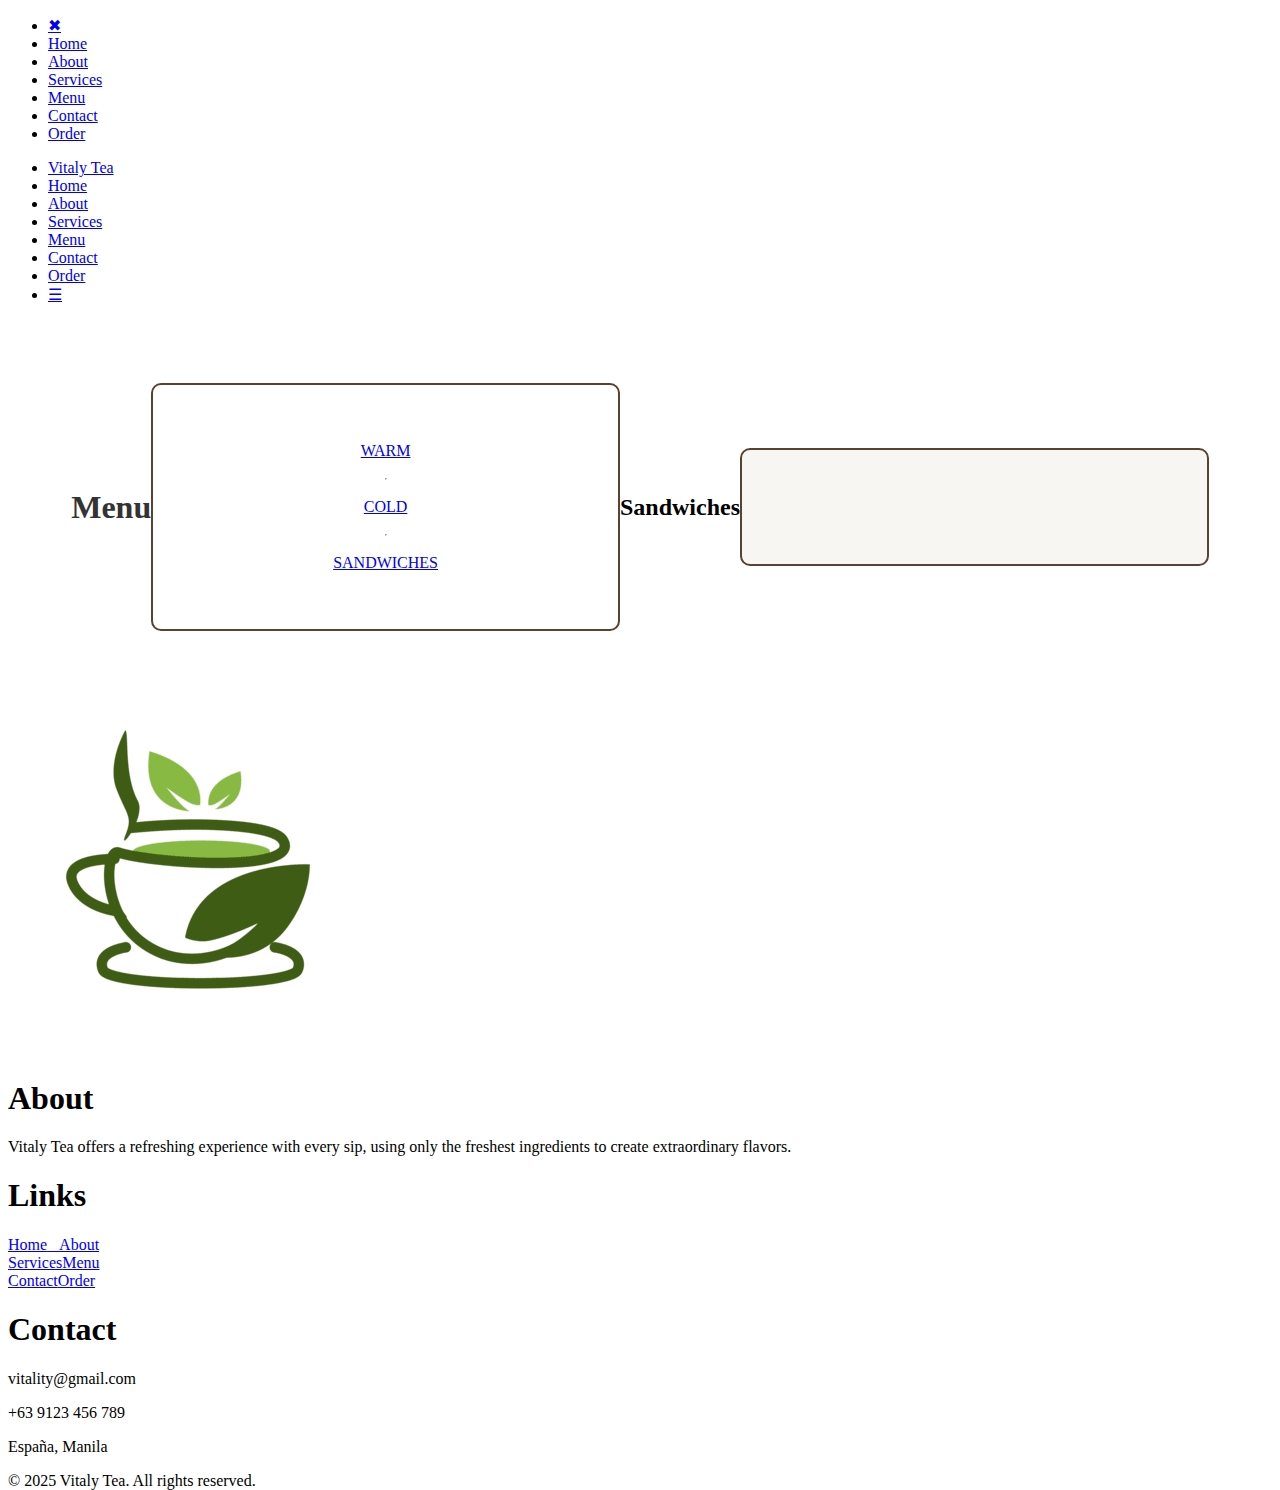
<file: html/sandwiches.html>
<!DOCTYPE html>
<html lang="en">
<head>
    <meta charset="UTF-8">
    <meta name="viewport" content="width=device-width, initial-scale=1.0">
    <title>Menu - Vitaly Tea</title>
    <link rel="stylesheet" href="../css/menu.css">
    <link rel="stylesheet" href="../css/style.css">
    <link rel="stylesheet" href="../css/loading.css">
    <link rel="icon" type="image/x-icon" href="/Picture/Logo.png">
</head>
<body>
    <div id="loading-screen">
        <div class="loader-container">
            <div class="rotating-container">
                <div class="leaf leaf1"><img src="../Picture/leafloading.png" alt="Leaf"></div>
                <div class="leaf leaf2"><img src="../Picture/leafloading.png" alt="Leaf"></div>
                <div class="leaf leaf3"><img src="../Picture/leafloading.png" alt="Leaf"></div>
                <div class="leaf leaf4"><img src="../Picture/leafloading.png" alt="Leaf"></div>
            </div>
            <img src="../Picture/Logo.png" alt="Logo" class="logo">
            <p class="brewing-text">Brewing...</p>
        </div>
    </div>
    <nav>
        <ul class="sidebar">
            <li onclick="hideSidebar()"><a href="#">✖</a></li>
            <li><a href="../index.html">Home</a></li>
            <li><a href="../html/about.html">About</a></li>
            <li><a href="../html/services.html">Services</a></li>
            <li><a href="../html/menu.html">Menu</a></li>
            <li><a href="../html/contact.html">Contact</a></li>
            <li><a href="../html/order.html">Order</a></li>
        </ul>
    
        <ul>
            <li><a href="#">Vitaly Tea</a></li>
            <li class="hideOnMobile"><a href="../index.html">Home</a></li>
            <li class="hideOnMobile"><a href="../html/about.html">About</a></li>
            <li class="hideOnMobile"><a href="../html/services.html">Services</a></li>
            <li class="hideOnMobile"><a href="../html/menu.html">Menu</a></li>
            <li class="hideOnMobile"><a href="../html/contact.html">Contact</a></li>
            <li class="hideOnMobile"><a href="../html/order.html">Order</a></li>
            <li class="menuButton" onclick="showSidebar()"><a href="#">☰</a></li>
        </ul>
    </nav>

    <main>  
        <section class="menu">
            <h1>Menu</h1>
            <div id="selections">
                <a href="menu.html">WARM</a><hr><a href="cold.html">COLD</a><hr><a href="sandwiches.html">SANDWICHES</a>
            </div>
            <h2>Sandwiches</h2>
            <div class="menu-grid">
                
            </div>

                
        
        </section>

        <section class="cart-container" id="cart-container">
            <div class="cart">
                <h2>Order Summary</h2>
                <ul id="cart-items"></ul>
                <p>Total: ₱<span id="total">0.00</span></p>
                <button onclick="checkout()">Checkout</button>
            </div>
        </section>
</main>

    <footer>
        <div class="footer-container">
            <div class="box">
                <img src="../Picture/Logo.png" alt="">
            </div>
            <div class="box about">
                <h1>About</h1>
                <p>Vitaly Tea offers a refreshing experience with every sip, using only the freshest ingredients to create extraordinary flavors.</p>
            </div>
            <div class="box links">
                <h1>Links</h1>
                <li class="hideOnMobile"><a href="../index.html">Home</a><a href="about.html">&nbsp;&nbsp;&nbsp;About</a></li>
                <li class="hideOnMobile"><a href="services.html">Services</a><a href="menu.html">Menu</a></li>
                <li class="hideOnMobile"><a href="contact.html">Contact</a><a href="order.html">Order</a></li>
            </div>
            <div class="box contact">
                <h1>Contact</h1>
                <p>vitality@gmail.com</p>
                <p>+63 9123 456 789</p>
                <p>España, Manila</p>
            </div>
        </div>
        <p class="footer-copy">&copy; 2025 Vitaly Tea. All rights reserved.</p>
    </footer>

    <script src="../script.js"></script>
</body>
</html>
</file>
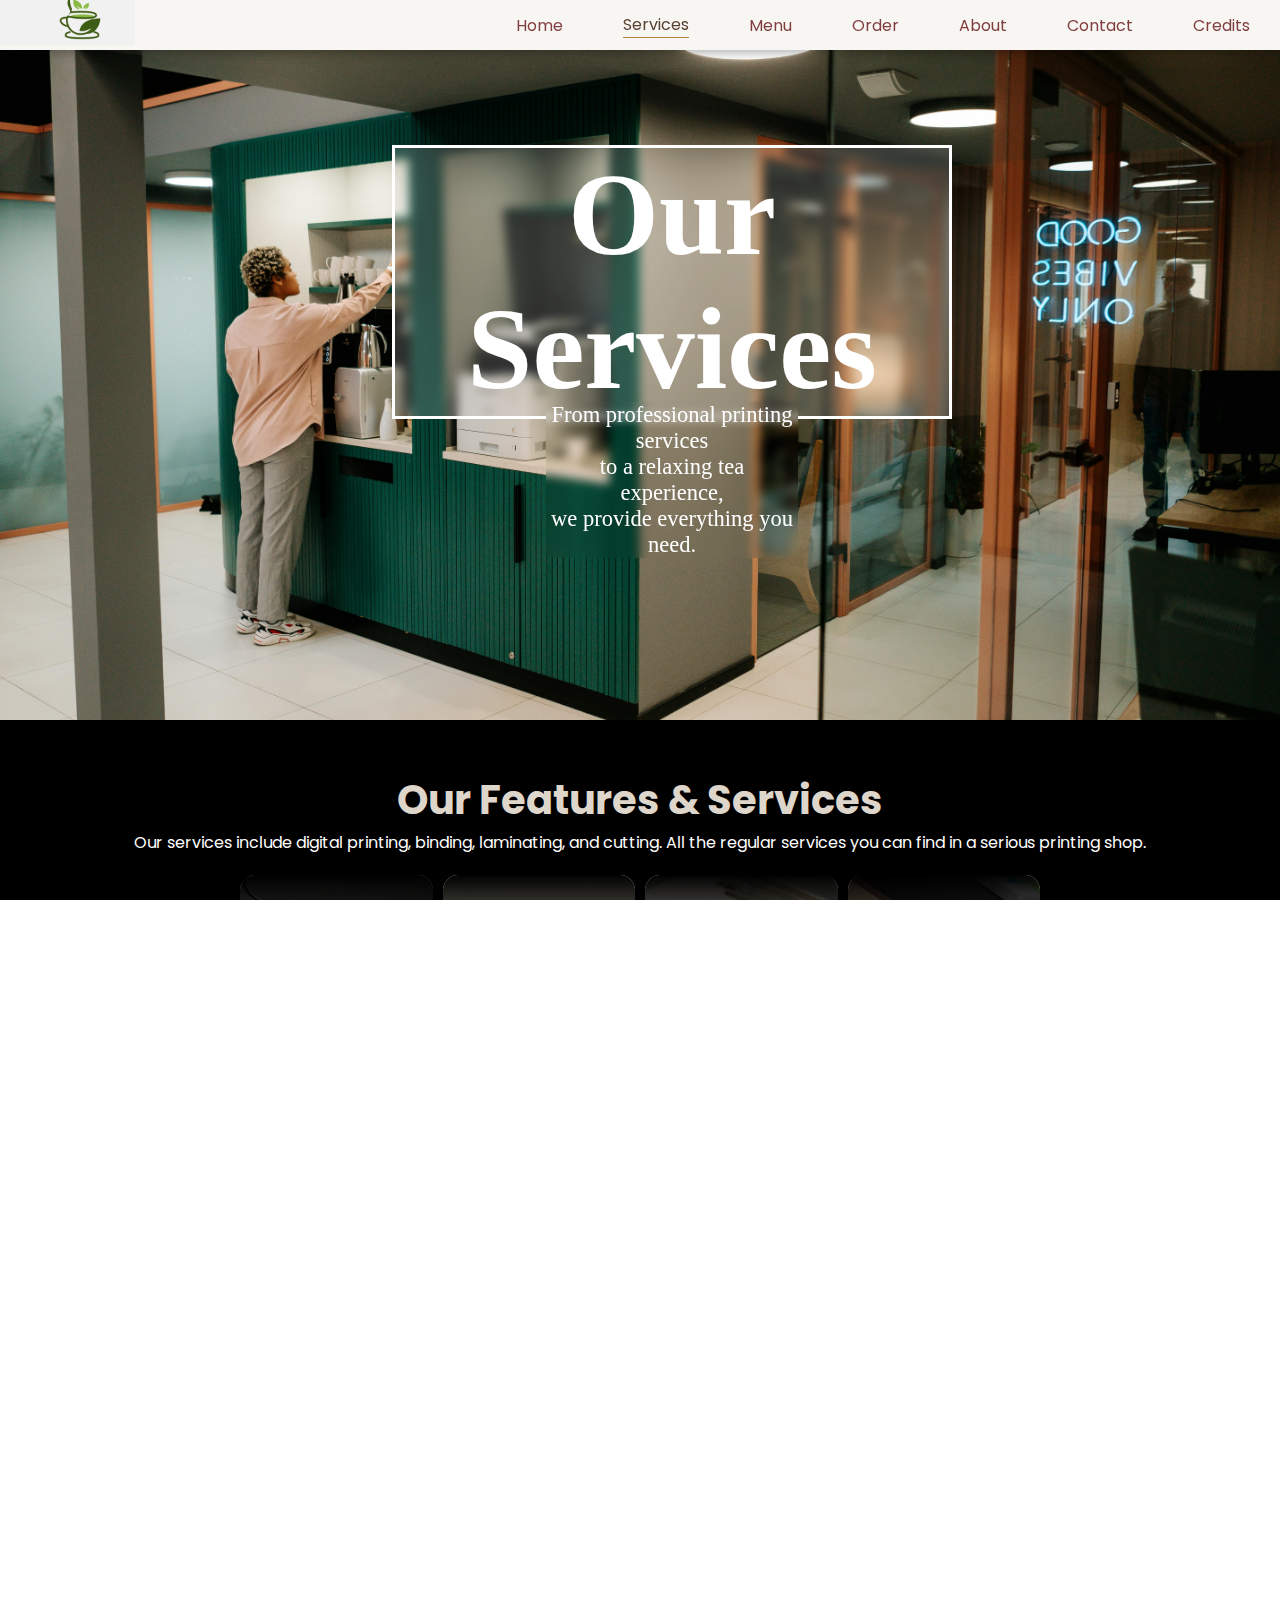
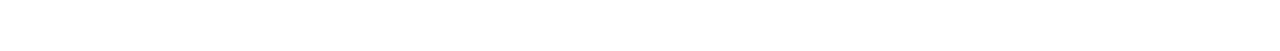
<file: html/services.html>
<!DOCTYPE html>
<html lang="en">
<head>
    <meta charset="UTF-8">
    <meta name="viewport" content="width=device-width, initial-scale=1.0">
    <title>Services - Vitaly Tea</title>
    <link rel="stylesheet" href="../css/navfoot.css">
    <link rel="stylesheet" href="../css/services.css">
    <link rel="stylesheet" href="../css/loading.css">
    <link rel="icon" type="image/x-icon" href="/Picture/Logo.png">
</head>
<body>
    <div id="loading-screen">
        <div class="loader-container">
            <div class="rotating-container">
                <div class="leaf leaf1"><img src="../Picture/leafloading.png" alt="Leaf"></div>
                <div class="leaf leaf2"><img src="../Picture/leafloading.png" alt="Leaf"></div>
                <div class="leaf leaf3"><img src="../Picture/leafloading.png" alt="Leaf"></div>
                <div class="leaf leaf4"><img src="../Picture/leafloading.png" alt="Leaf"></div>
            </div>
            <img src="../Picture/Logo.png" alt="Logo" class="logo">
            <p class="brewing-text">Brewing...</p>
        </div>
    </div>
    
    <nav>
        <ul class="sidebar">
            <li onclick="hideSidebar()"><a href="#">✖</a></li>
            <li><a href="../index.html">Home</a></li>
            
            <li><a href="../html/services.html">Services</a></li>
            <li><a href="../html/menu.html">Menu</a></li>
            <li><a href="../html/order.html">Order</a></li>
            <li><a href="../html/about.html">About</a></li>
            <li><a href="../html/contact.html">Contact</a></li>
            <li><a href="../html/credits.html">Credits</a></li>
        </ul>
    
        <ul>
            <li><a><img src="/Picture/Logo.png" alt=""></a></li>
            <li class="hideOnMobile"><a href="../index.html">Home</a></li>
            
            <li class="hideOnMobile"><a href="../html/services.html"><span>Services</span></a></li>
            <li class="hideOnMobile"><a href="../html/menu.html">Menu</a></li>
            <li class="hideOnMobile"><a href="../html/order.html">Order</a></li>
            <li class="hideOnMobile"><a href="../html/about.html">About</a></li>
            <li class="hideOnMobile"><a href="../html/contact.html">Contact</a></li>
            <li class="hideOnMobile"><a href="../html/credits.html">Credits</a></li>
            <li class="menuButton" onclick="showSidebar()"><a href="#">☰</a></li>
        </ul>
    </nav>
    
    <div id="servicemain">
        <div class="container">
            <div class="hero-text">
                <h1>Our Services</h1>
                <p>From professional printing services <br> to a relaxing tea experience, <br> we provide everything you need.</p>
            </div>
        </div>
        <section class="services-section">
            <h2>Our Features & Services</h2>
            <p>Our services include digital printing, binding, laminating, and cutting. All the regular services you can find in a serious printing shop. </p>
            <div class="services-grid" id="servicesGrid">
                <div class="service-box" data-service="digital-printing" style="--img: url('../Picture/Digital-Printing.png');">
                    <div class="insidebox">
                    <h3>Digital Printing</h3>
                    <p>High-quality prints on various paper stocks.</p>
                    <button class="toggle-btn">More</button>
                    </div>
                </div>

                <div class="service-box" data-service="binding" style="--img: url('../Picture/Binding.jpeg');">
                    <div class="insidebox">
                    <h3>Binding</h3>
                    <p>Secure and professional binding options.</p>
                    <button class="toggle-btn">More</button> 
                    </div>
                </div>

                <div class="service-box" data-service="laminating" style="--img: url('../Picture/Laminating.jpg');">
                    <div class="insidebox">
                    <h3>Laminating</h3>
                    <p>Protect your documents with high-quality lamination.</p>
                    <button class="toggle-btn">More</button>
                    </div>
                </div>

                <div class="service-box" data-service="cutting" style="--img: url('../Picture/Cutting.jpg');">
                    <div class="insidebox">
                    <h3>Cutting</h3>
                    <p>Precision cutting services for all your paper and printing needs.</p>
                    <button class="toggle-btn">More</button>
                    </div>
                </div>
            </div>

            <div class="expanded-view" id="expandedView">
                <button id="backBtn">Back</button>
                <div class="expanded-content">
                    <h3 id="expandedTitle"></h3>
                    <div class="container5" id="expandedImagesContainer"></div>
                    <p id="expandedText"></p>
                </div>
            </div>
            
        </section>
    </div>

    <footer>
        <div class="footer-container">
            <div class="box">
                <img src="../Picture/Logo.png" alt="">
            </div>
            <div class="box about">
                <h1>About</h1>
                <p>Vitaly Tea offers a refreshing experience with every sip, using only the freshest ingredients to create extraordinary flavors.</p>
            </div>
            <div class="box links">
                <h1>Links</h1>
                <li class="hideOnMobile"><a href="../index.html">Home</a><a href="about.html">&nbsp;&nbsp;&nbsp;About</a></li>
                <li class="hideOnMobile"><a href="services.html"><span>Services</span></a><a href="menu.html">Menu</a></li>
                <li class="hideOnMobile"><a href="contact.html">Contact</a><a href="order.html">Order</a></li>
                <li class="hideOnMobile"><a href="credits.html">Credits</a></li>
            </div>
            <div class="box contact">
                <h1>Contact</h1>
                <p>vitality@gmail.com</p>
                <p>+63 9123 456 789</p>
                <p>Padre Paredes St, Sampaloc, Manila, 1015 Metro Manila</p>
            </div>
        </div>
        <p class="footer-copy">&copy; 2025 Vitaly Tea. All rights reserved.</p>
    </footer>

    <script src="../script.js"></script>

</body>
</html>
</file>
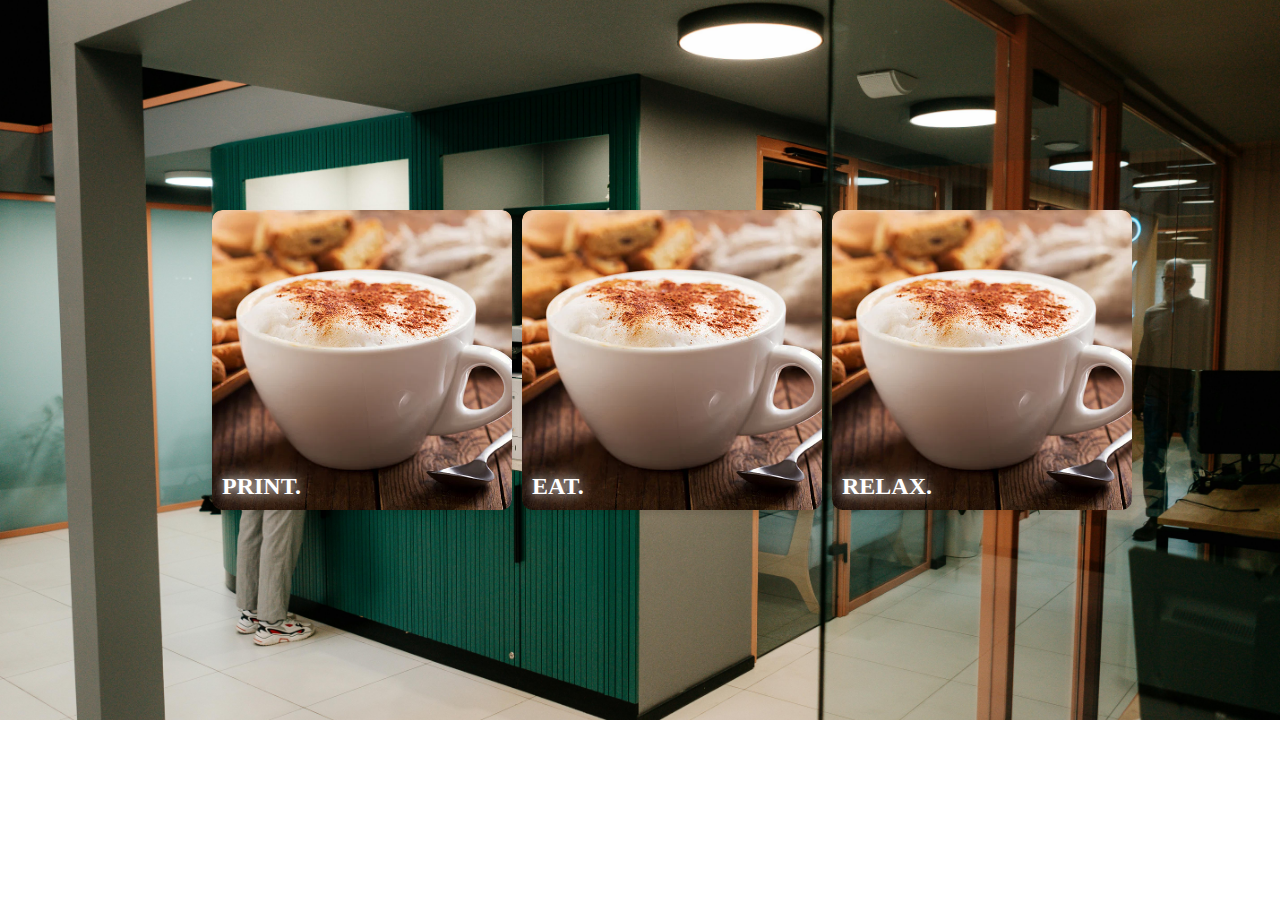
<file: html/testtttimg.html>
<!DOCTYPE html>
<html lang="en">
<head>
    <meta charset="UTF-8">
    <meta name="viewport" content="width=device-width, initial-scale=1.0">
    <title>Services - Vitaly Tea</title>
    <link rel="stylesheet" href="../css/style.css">
    <link rel="stylesheet" href="../css/services.css">
    <link rel="stylesheet" href="../css/loading.css">
    <link rel="icon" type="image/x-icon" href="/Picture/Logo.png">
    <style>
        * {
    margin: 0;
    padding: 0;
    box-sizing: border-box;
}

.container {
    display: flex;
    gap: 10px;
    justify-content: center;
    align-items: center;
    flex-wrap: wrap; /* Ensures responsiveness */
}

.card {
    position: relative;
    width: 300px; /* Fixed size */
    height: 300px; /* Fixed size */
    overflow: hidden;
    border-radius: 10px;
    box-shadow: 0 4px 6px rgba(0, 0, 0, 0.1);
}

.card img {
    width: 100%;
    height: 100%;
    object-fit: cover; /* Ensures the image fills the container */
}

.text {
    position: absolute;
    bottom: 10px;
    left: 10px;
    font-size: 24px;
    font-weight: bold;
    color: white;
    
    text-shadow: 0 0 10px rgba(255, 255, 255, 0.8), 
                 0 0 20px rgba(255, 255, 255, 0.6), 
                 0 0 30px rgba(255, 255, 255, 0.4);
}
</style>
</head>
<body>
    <div class="container">
        <div class="card">
            <img src="/Picture/cappuccino.webp" alt="Print">
            <p class="text">PRINT.</p>
        </div>
        <div class="card">
            <img src="/Picture/cappuccino.webp" alt="Eat">
            <p class="text">EAT.</p>
        </div>
        <div class="card">
            <img src="/Picture/cappuccino.webp" alt="Relax">
            <p class="text">RELAX.</p>
        </div>
    </div>
</body>
</html>
</file>
<file: css/navfoot.css>
@import url('https://fonts.googleapis.com/css2?family=Poppins:ital,wght@0,100;0,200;0,300;0,400;0,500;0,600;0,700;0,800;0,900;1,100;1,200;1,300;1,400;1,500;1,600;1,700;1,800;1,900&display=swap');

::-webkit-scrollbar {
    width: 10px;
}

::-webkit-scrollbar-thumb {
    background: #5a4231;
    border-radius: 5px;
    border: 1px solid #272625; /* Outline effect */
}

::-webkit-scrollbar-thumb:hover {
    background: #4d3629; /* Darker brown when hovered */
}

::-webkit-scrollbar-track {
    background: transparent; /* Nude background */
}


* {
    margin: 0;
    padding: 0;
    box-sizing: border-box;
    text-decoration: none;
    list-style: none;
}
html,
body {
    height: 100vh;
    display: flex;
    flex-direction: column;
    overflow-x: hidden;
}

body {
    min-height: 100vh;
    background-image: url(../Picture/bg3.jpg);
    background-size: cover;
    background-repeat: no-repeat;
    background-position: center;
    font-family: poppins, sans-serif;
}

main {
    flex: 1;
    background-size: cover;
    background-position: center;
}



nav {
    width: 100%;
    z-index: 40;
    background-color: #f8f6f3;
    box-shadow: 3px 3px 10px rgba(0, 0, 0, 0.3);
    /*height: 60px;*/
    position: fixed;
    z-index: 40;
}
ul img {
    margin-left: 25px;
    padding: 5px;
}
nav ul {
    width: 100%;
    display: flex;
    flex-direction: row;
    justify-content: flex-end;
    align-items: center;
}

nav li {
    height: 50px;
    
}

nav img {
    width: 50px;
    height: auto;
    transform: scale(1.5);
    display: block;
}

nav a {
    text-decoration: none;
    color: rgb(128, 62, 62);
    padding: 0 30px;
    display: flex;
    align-items: center;
    height: 100%;
    transition: 0.5s;
}

nav a:hover {
    background-color: #f1f1f1;
    transform: translateY(-5px);
    color: #e7ae34;
}

nav a:active{
    transform: scale(1.1);
    background:rgb(146, 103, 63);
}

nav li:first-child {
    margin-right: auto;
}

.menuButton {
    display: none;
}

.sidebar {
    position: fixed;
    top: 0;
    right: 0;
    height: 100vh;
    width: 250px;
    z-index: 999;
    backdrop-filter: blur(10px);
    background-color: rgba(146, 103, 63,0.8);
    box-shadow: 10 0 10px rgba(0, 0, 0, 0.1) 2;
    display: flex;
    flex-direction: column;
    justify-content: flex-start;
    transition: all 0.3s ease;
    display: none;
    align-items: flex-end;
}

.sidebar li {
    width: 100%;
}

.sidebar a {
    width: 100%;
}

span {
    color: #5a4231;
    border-bottom: 1px solid #B0843F;
}

footer span {
    color: #B0843F;
}

footer {
    position: relative;
    bottom: 0;
    width: 100%;
    background-color: rgba(22, 22, 22, 1);
    color: #DED6CB;
    text-align: center;
    padding: 5px 0;
    font-size: 0.9rem;
}

.footer-container {
    flex-wrap: wrap;
    display: flex;
    width: 90%;
    margin: 0 auto;
    justify-content: space-between;
}

.box {
    padding: 10px;
    display: flex;
    flex-direction: column;
    margin-top: 25px;
}

.box img {
    width: 100%;
    max-width: 150px;
    height: auto;
}


.logo {
  flex: 1;
}

.logo img {
    width: 100%;
    max-width: 50px;
    height: auto;
   

}

.about {
    flex: 1;
}

.links {
    flex: 1;
}

.links li {
    display: flex;
    align-items: center;
    justify-content: center;
}

.links li a {
    padding: 0 5%;
    margin-bottom: 5px;
    color: #DED6CB;
}
.links li a:hover {
    color: #B0843F;
}
.contact {
    flex: 1;
}

.footer-container h1 {
    color: #B0843F;
}

.footer-container p{
    color: #DED6CB;
}


@media screen and (max-width: 768px) {
    nav img {
        margin-left: 10px;
    }
    .teams-container {
        flex-direction: column;
        align-items: center;
    }

    /* for footer */
    footer {
        position: relative;
    }
    .box img {
        min-width: 120px;
        height: auto;
    }
    .footer-container {
 
        align-items: center;
    }

    footer p {
        font-size: 1em;

        }

    .box li a {
        font-size: 1.2em;
    }
   .links {
        width: 100%;
    }
    .links li {
        gap: 50px;
    }
    /* end footer */

    .about-content {
        flex-direction: column;
        padding: 50px;
      
    }

    .about-content img {
        order: -1;
        width: 100%;
        height: 100%;
    }

    .about-content p {
        font-size: 1.3em;
        flex: 1;
        text-align: center;
    }

    .about-information h1 {
        font-size: 2.5em;
    }

    .hideOnMobile {
        display: none;
    }

    .menuButton {
        display: block;
    }


    .footer-container {
        flex-direction: column;
    }

    .logo {
        margin-right: 0;
    }

    .logo img {
        display: none;
    }

    .sidebar a{
       color: white;
    }

    span {
        color:white;
        border-bottom: 1px solid white;
    }

    /* Remove hover effects in mobile view */
    nav a:hover {
        background-color: unset;
        transform: unset;
        color: unset;
    }

    nav a:active {
        transform: unset;
        background: unset;
    }
}

@media screen and (max-width: 400px) {
    .sidebar {
        width: 100%;
    }
}
</file>
<file: css/style.css>
/* ------------------------------------ */
/* Hero Section Styles                  */
/* ------------------------------------ */

.container {
    display: flex;
    flex-direction: row;
    align-items: center;
    justify-content: flex-start;
    height: 80vh;
    padding-left: 5%;
}

.hero-text {
    color: rgb(253, 253, 253);
    text-align: left;
    width: 800px;
}

.hero-text h1 {
    font-size: 3rem;
    font-weight: 800;
    margin-bottom: 10px;
    color: #B0843F;
    text-shadow:2px 2px 5px #000000  ;
    
}

.hero-text p {
    font-size: 1.2rem;
    font-weight: 400;
    margin-bottom: 20px;
    max-width: 800px;
    
}

.hero-text button {
    background: transparent;
    color: rgb(255, 255, 255);
    border: 1px solid black;
    padding: 12px 24px;
    font-size: 1rem;
    font-weight: 600;
    border-radius: 5px;
    cursor: pointer;
    transition: 0.3s;
}

.hero-text button:hover {
    background-color: #e77523;
    color: #ffffff;
  
}




.box .links li a:hover { /*para san to?*/
    background-color: rgb(202, 0, 34);
}


#header{
    flex-shrink: 1;
    text-align: center;
    width: 100%;
    min-height: 5vh;
    line-height: 20vh;
    font-size: 50px;
    font-weight: 700;
    color: rgb(26, 24, 24);
   
}

.container2{
    backdrop-filter: blur(5px); /* Blur effect */
    padding: 5%;
    width: 100%;
    height: auto;
    display: flex;
    flex-direction: column;
    align-items: center;
}

.subcon{
    border: 1px solid rgb(183, 0, 255);
    width: 80%;
    display: flex;
    flex-direction: row;
    gap: 2rem;
}

.card{
    /*border: 1px solid rgb(183, 0, 255);*/
    width: 100%;
    display: flex;
    flex-direction: column; /*column if mobile*/
    flex-shrink: 1;
    justify-content: center;


    border-radius: 10px;
    box-shadow: 0 10px 10px rgba(0, 0, 0, 0.3);
    text-align: center;
    cursor: pointer;

   
    border-radius: 8px;
    overflow: hidden;
}

.card div{
    width: 100%; /*animation change it to 0%*/
    height: 200px;
    /*border: 1px solid rgb(4, 0, 255);*/
}

.card img{
    width: 100%;
    height: 100%;
    object-fit: cover;
}

.cardtext{
    width: 100%;
    height: 100px;
    padding: 20px;
    background: rgba(255, 255, 255, 0.3); /* Semi-transparent */
    backdrop-filter: blur(10px); /* Blur effect */
    color: #222;
}

.cardtext p {
    font-size: 30px;
    height: 100%;
}

@media screen and (max-width: 768px) {

    .about-title {
        font-size: 2em;
    }
   
    body {
        background-image: url(../Picture/bg3.jpg);
        background-size: cover;
        background-position: center;
    }

    main{
        
        display: flex;
        flex-direction: column;
        justify-content: center;
        align-items: center;
        padding: 5%;
        width: 100%;
        height: 1000000px; /*ayaw gumana ewan d tuloy maka scrol sa phone*/
    }
    .container {
        width: 100%;
        height: 70%;
        /*background: rgba(255, 255, 255, 0.2);*/
        border-radius: 10px;
        backdrop-filter: blur(3px);
        justify-content: center;
        text-align: center;
        padding: 10%;
    }

    .hero-text {
        border: 1px solid rgb(255, 255, 255);
        padding: 5%;
        border-radius: 10px;
        /*color: rgb(17, 16, 16);*/
        overflow: hidden;
    }
    
    .hero-text button{
        color: rgb(0, 0, 0);
        border: 1px solid rgb(255, 255, 255);
    }
    .hero-text button:hover{
        color: rgb(255, 255, 255);
        border: 1px solid rgb(255, 255, 255);
    }

    
    .hero-text h1 {
        font-size: 2rem;
    }

    .hero-text p {
        font-size: 1rem;
    }

}
</file>
<file: css/loading.css>
#loading-screen {
    position: fixed;
    width: 100%;
    height: 100%;
    background-color: #DED6CB;
    display: none; /* Initially hidden */
    justify-content: center;
    align-items: center;
    transition: opacity 0.5s ease;
    z-index: 1000;
}


.loader-container {
    position: relative;
    width: 250px;
    height: 250px;
}

.logo {
    width: 100px;
    height: 100px;
    position: absolute;
    top: 50%;
    left: 50%;
    transform: translate(-50%, -50%);
    z-index: 2;
}

.rotating-container {
    position: absolute;
    width: 250px;
    height: 250px;
    top: 50%;
    left: 50%;
    transform: translate(-50%, -50%);
    animation: rotate 4s linear infinite;
}

.leaf {
    position: absolute;
    width: 40px;
    height: 80px;
}

.leaf1 { top: 25%; left: 50%; transform: translate(-50%, -50%) rotate(0deg); }
.leaf2 { top: 50%; left: 10px; transform: translate(-50%, -50%) rotate(90deg); }
.leaf3 { top: 50%; left: 90%; transform: translate(-50%, -50%) rotate(180deg); }
.leaf4 { top: 90%; left: 50%; transform: translate(-50%, -50%) rotate(270deg); }

.leaf img {
    width: 100%;
    height: auto;
}

.brewing-text {
    text-align: center;
    font-size: 1.5em;
    margin-top: 150px;
    color: #4A4A4A;
}

@keyframes rotate {
    from { transform: translate(-50%, -50%) rotate(0deg); }
    to { transform: translate(-50%, -50%) rotate(360deg); }
}
</file>
<file: css/about.css>
.about-title {
    color: #B0843F;
    text-shadow: 2px 2px 5px #000000;
    text-align: center;
    width: 100%;
    min-height: 100vh;
    line-height: 100vh;
    font-size: 3rem;
    font-weight: 700;
    background: url(../Picture/bg.jpg);
    background-size: cover;
    
}

.about-title h1{
    background: linear-gradient(0deg, rgb(245, 240, 238) 0.5%, rgba(253, 253, 255, 0) 80%);
    height: 100%;
}
#aboutmain{
    
    align-items: center;
    width: 100%;
    font-family: poppins, sans-serif;
}
.about-information {
    display: flex;
    flex-direction: column;
    width: 100%;
    min-height: 50vh;
    background-color: rgb(245, 240, 238);
    padding: 2%;
    gap: 2rem;
}

.about-information h1 {
    width: 100%;
    position: relative;
    text-align: center;
    font-size: 3em;
}

.about-content {
    border-radius: 10px;
    display: flex;
    flex-direction: row;
    flex-wrap: wrap;
    justify-content: center;
    align-items: center;
    width: 100%;
    padding: 1% 5% 5% 5%;
    opacity: 0;
    transform: translateX(-50px);
    transition: opacity 0.8s ease-out, transform 0.8s ease-out;
}

.about-content.show {
    opacity: 1;
    transform: translateX(0);
}


.cardimg, .cardimg2 {
    flex-grow: 1;
    flex-shrink: 1;
    height: 500px; 
    width: 50%;
    z-index: 1;
}

.cardtext, .cardtext2{
    display: flex;
    flex-direction: row;
    justify-content: center; /* Horizontal alignment */
    align-items: center; /* Vertical alignment */
    width: 50%;
    height: 500px;
    background-image: url("../Picture/cozyinterior.jpg");
    background-size: cover;
    padding: 2%;
    box-shadow: 10px 13px 25px rgba(0, 0, 0, 0.5);
}
.cardimg img {
    width: 100%;
    height: 500px;
    border-radius: 50px 0px 0px 50px;
    box-shadow: 10px 10px 15px rgba(0, 0, 0, 0.5);
}

.cardimg2 img{
    width: 100%;
    height: 500px;
    border-radius: 0px 50px 50px 0px;
    box-shadow: -10px 10px 15px rgba(0, 0, 0, 0.5);
}



.about-content h1{
    color: #B0843F;
    text-shadow: 1px 1px #000000;
}

.cardtext p, .cardtext2 p{
    border: 1px solid black;
    border-radius: 10px;
    font-size: 1.6em;
    padding: 2%;
    backdrop-filter: blur(10px);
    max-height: 100%;
    height: 500px;
    overflow: hidden;
    color: white;
    text-shadow: 0.5px 0.5px black;
}
.cardtext span {
    color: #B0843F;
    text-shadow: 1px 1px black;
}
.about-teams {
    margin-left: 10px;
    margin-right: 10px;
    text-align: center;
    border: 1px solid black;
    border-radius: 10px;
    padding: 4%;
    background-image: url(../Picture/Background.png);
    background-size: cover;
    color: #5a4231;
}

.about-teams h3{
    padding-bottom: 1%;
}
.teams-container {
    display: flex;
    flex-wrap: wrap;
    justify-content: center;
    gap: 20px;
    padding-bottom: 2%;
}

.teams-person {
    background: rgba(255, 255, 255, 0.3); /* Semi-transparent */
    backdrop-filter: blur(5px);
    padding: 20px;
    border-radius: 10px;
    box-shadow: 0 4px 8px rgba(0, 0, 0, 0.5);
    text-align: center;
    width: 300px;
    max-width: 100%;
    border: 1px solid white;
    min-height: 350px;
}


.teams-person img {
    width: 100px;
    height: 100px;
    border-radius: 50%;
    object-fit: cover;
    border: 5px solid rgb(0, 0, 0);
}

.teams-person h3 {
    margin: 10px 0;
    font-size: 1.2em;
    color: #B0843F;
}

.teams-person p {
    color: #0f0f0f;
    font-weight: 500;
}

@media(max-width: 700px){

    .about-title{
        line-height: 100vh;
        font-size: 2rem;
    }
    .about-information{
        width: 100%;
        justify-content: center;
        align-items: center;
    }

    .about-content {
        width: 80%;
        flex-direction: column;
    }

    .cardimg, .cardimg2{
        width: 100%;
        height: auto;
    }
    .cardtext, .cardtext2{
        width: 100%;
        font-size: 0.6rem;
        height: 250px;
    }

    .cardtext p, .cardtext2 p{

    }

    .cardimg img, .cardimg2 img{
        border-radius: 10px;
        width: 100%;
        height: auto;
    }
}
</file>
<file: css/menu.css>
body{
    height: 100vh;
}

#menumain{ 
    background: #fdf7ea;
    height: 100%;

}

.menu {
    text-align: center; 
    border-radius: 10px;
    height: 100%;
    display: flex;
    flex-direction: row;
    padding: 5%;
    height: 100%;
    justify-content: center;
    align-items: center;
}

.menu h1 {
    font-size: 2rem;
    margin-bottom: 20px;
    color: #333;
}

.submenu{
    width: 30%;
    height: 100%;
    margin-top: 20px; 
    padding: 2%;
}

#selections{
    display: flex;
    flex-direction: column;
    justify-content: center;
    align-items: center;
    width: 100%;
    gap: 10px; 
    border: 2px solid #5a4231;
    padding: 5%;
    border-radius: 10px;
}

#selections h1{
    border-bottom: 1px solid rgb(19, 18, 18);
}

#selections button{
    width: 100%;
    background: #B0843F;
    color: rgb(255, 255, 255);
    border: 1px solid rgb(32, 31, 31);
    padding: 12px;
    font-size: 1rem;
    font-weight: 600;
    border-radius: 5px;
    cursor: pointer;
    transition: transform 0.3s ease;

}

#selections button:hover{
    transform: scale(1.2);
    background: #5a4231;
    color: #fdf7ea;
}

#selections button:active{
    transform: scale(1.1);
    background:rgb(255, 238, 0);
}

.menuchoice{
    color: #B0843F;
    text-shadow: 0.5px 0.5px black;
    width: 100%;
    height: 100%;
}


.menu-grid {
    display: flex;
    justify-content: center;
    align-items: center;
    flex-wrap: wrap;
    flex-direction: row;
    gap: 20px;
    border: 2px solid #5a4231;
    background-color: #f8f6f3;
    background-size: cover;
    background-position: center;
    width: 100%;
    border-radius: 10px;
    padding: 5%;
    height: 90%;
    overflow: scroll;
}

.itemss{
    display: none;
    visibility: hidden;
    position: absolute;
    flex-wrap: wrap;
    transform: translateX(-100%);
    opacity: 0;
    transition: opacity 0.5s ease 0.2s;
    gap: 5px;
    
}

.itemss.active{
    visibility: visible;
    position: relative;
    display: flex;
    opacity: 1;
    transform: translateX(0);
}

.menu-item {
    background: #fff;
    padding: 20px;
    border-radius: 20px;
    text-align: center;
    width: 220px;
    transition: transform 0.3s ease-in-out;
    position: relative;
    overflow: hidden;/*remove2 to see the happenings*/
    box-shadow: 5px 5px 15px rgba(0, 0, 0, 0.5);
    display: flex;
    flex-direction: column;
    border: 1px solid black;
    height: 40%;
}

.menu-item img {
    width: 100%;
    height: 180px;
    object-fit: cover;
    border-radius: 14% 86% 18% 82% / 40% 49% 51% 60%;
    
}

.cart-container {
    display: none; 
    transition: all 0.3s ease-in-out;
}

.menu-item:hover {
    border: 1px solid #B0843F;
    transform: translateY(-10px);
}


.menu-item:hover span{
    transition: 0.5s;
    opacity: 0;
}
.overlay{
    width: 100%;
    height: 0;
    background: linear-gradient(transparent, #5a4231 100%);
    border-radius: 20px;
    position: absolute;
    bottom: 0;
    left: 0;
    overflow: hidden; /*remove2 to see the happenings*/
    display: flex;
    align-items: center;
    justify-content: center;
    flex-direction: column;
    padding: 0 30px;
    text-align: center;
    font-size: 14px;
    transition: 0.5s;
    text-shadow: 1px 1px black;
}

.overlay h3{
    font-weight: 700;
    margin-bottom: 5px;
    margin-top: 80%;
    font-size: 30px;
    letter-spacing: 2px;
    margin: 15px 0;
    font-size: 1.2rem;
    font-weight: bold;
    
}

.overlay button{
    margin-top: 10px;
    color: white;
    text-decoration: none;
    font-size: 14px;
    background: #B0843F;
    text-align: center;
    padding: 10px;
    transition: 0.3s;
    border-radius: 10px;
}

.overlay button:hover{
    background: #5a4231;
}

.menu-item:hover .overlay{
    height: 100%;
    color: white;
}

.menu-item button:hover{
    background: #5a4231;
    color: #B0843F;
    font-weight: bolder;
    
}

.cart-container {
    display: hidden;
    position: fixed;
    top: 60px;
    right: 20px;
    background: white;
    box-shadow: 0px 4px 10px rgba(0, 0, 0, 0.2);
    border-radius: 10px;
    width: 320px;
    padding: 20px;
    transform: translateY(50px);
    height: 310px;
}

.cart {
    background: #fdf7ea;
    padding: 5px;
    text-align: center;
    height: 280px;
}

.maincart{
    overflow: scroll;
    height: 150px;
}
.cart h2 {
    font-size: 18px;
    margin-bottom: 10px;
}

.cart ul {
    list-style: none;
    padding: 0;
}

.cart li {
    display: flex;
    justify-content: space-between;
    align-items: center;
    padding: 5px 0;
    border-bottom: 1px solid #ddd;
}

.cart ul li button {
    background: none; 
    border: 1px solid red; 
    color: red; 
    font-size: 18px;
    width: 25px;
    height: 25px;
    display: flex;
    align-items: center;
    justify-content: center;
    border-radius: 4px;
    cursor: pointer;
    font-weight: bold;
}

.cart ul li button:hover {
    background: red;
    color: white;
}

.cart button {
    background: orange;
    border: none;
    padding: 10px;
    width: 100%;
    cursor: pointer;
    font-size: 16px;
    border-radius: 5px;
}

.cart button {
    padding: 10px;
    width: 100%;  
    border: none;
    background: #ffa500;
    color: white;
    font-size: 16px;
    font-weight: bold;
    border-radius: 6px;
    cursor: pointer;
}

.cart button:hover {
    background: #ff8c00;
}

#total{
    color: rgb(65, 187, 17);
}

.price {
    font-size: 1.1rem;
    color: #6ec734;
    margin-bottom: 10px;
}

.digital-printing {
    background: linear-gradient(transparent, #5a4231 100%);
    background:rgba(61, 61, 61, 0.2);
    border-radius: 15px;
    padding: 30px;
    text-align: center;
    color: white;
    text-shadow: 1px 1px black;
    width: 100%;
    margin: 40px auto; /* Increased margin for better spacing */
    min-height: 400px; /* Increased height for better spacing */
}

.digital-printing h2 {
    font-weight: 700;
    font-size: 1.8rem; /* Slightly larger text for better visibility */
    margin-bottom: 20px;
}

.digital-printing span {
    color: white;
}

.digital-printing h3 {
    font-size: 1.5rem; /* Increased size for better readability */
    margin-bottom: 15px;
}

.digital-printing p {
    font-size: 16px; /* Adjusted for better readability */
    max-width: 90%;
    margin: auto;
}

.printing-container {
    display: flex;
    justify-content: center;
    flex-wrap: wrap;
    gap: 30px; /* More spacing between items */
    width: 100%;
    max-width: 1100px;
    margin: auto;
    
}

.column {
    
    flex: 1;
    min-width: 20%; /* Increased width for better spacing */
    display: flex;
    flex-direction: column;
    gap: 15px;
}

.digital-printing button {
    background: #B0843F;
    color: white;
    padding: 15px; /* Increased padding for a bigger button */
    border-radius: 8px;
    font-size: 1.1rem; /* Slightly larger text */
    cursor: pointer;
    transition: 0.3s;
}

.digital-printing button:hover {
    background: #5a4231;
}


@media (max-width: 768px) {
    
    .menu-item span{
        display: none;
    }

    .cart-container {
        display: none;
        padding: 20px;
        width: 250px;
    }

    .menu{
        flex-direction: column; 
    }

    .menu-grid {
        flex-direction: column;
        justify-self: center;
        align-items: center;
        width: 100%;
        height: 75%;
        
    }

    .submenu{

    }

    #selections{
        display: flex;
        flex-direction: row;
        width: 120%;
        gap: 10px; /* Add space between buttons */
        border: 0px;
    }

    #selections h1{
        display: none;
    }

    #selections button{
        width: 200px;
    }
    
    .itemss{
        height: 100%;
    }
    .menu-item{
        width: 100%;    
        flex-direction: column;   
        text-shadow: none;
        height: auto;
        min-height: 200px;
    }

    .menu-item img{
        height: auto;
        width: 100%;
        border-radius: 10px;
    }
    .overlay{
        width: 100%;
        background: none;
        height: auto;
        position: relative;
        padding: 10px 0;
        
    }
    .overlay h3, p{
        color: black;
        text-shadow: none;
        margin: 10px 0;
    }

    .overlay button {
        margin-top: 10px;
    }

    .digital-printing {
        padding: 20px; 
        font-size: 14px; 
        text-align: center;
    }

    .digital-printing h2 {
        font-size: 1.5rem; 
        margin-bottom: 15px;
    }

    .digital-printing h3 {
        font-size: 1.2rem; 
        margin-bottom: 10px;
    }

    .digital-printing p {
        max-width: 100%; 
    }

    .printing-container {
        flex-direction: column; 
        gap: 20px; 
    }

    .column {
        min-width: 100%; 
        gap: 10px; 
    }

    .digital-printing button {
        padding: 10px; 
        font-size: 1rem; 
    }

}
</file>
<file: css/contact.css>
*{
    margin: 0;
    padding: 0;
    box-sizing: border-box;

}

main{
    
    background-size: cover;
    background-position: center;
}

#contactMain{
    width: 100%;
    display: flex;
    flex-direction: row;
    flex-wrap: wrap;
}

#contactDetails{
    border: 1px solid rgb(32, 29, 21);
    margin: 2%;
    width: 40%;
    display: flex;
    flex-direction: column;
    justify-content: center;
    align-items: center;
    flex-grow: 1;
    flex-shrink: 1;
    background: rgba(255, 255, 255, 0.2);
    backdrop-filter: blur(10px);
    color: rgb(255, 255, 255);
    padding: 50px;
    
}

#contactContainer{
    padding-bottom: 2%;
    display: flex;
    flex-direction: column;
    justify-content: center;
    
}
main span {
    color: #B0843F;
    border: none;
    text-shadow: 1px 1px 2px black;
}
#contactContainer p span {
    text-shadow: 0.5px 0.5px 2px black;
    font-weight: bolder;
}

#map{
    display: flex;
    flex-wrap: wrap;
    width: 80%;
    height: 50%;
    border-radius: 50px;
    border: 1px solid rgb(54, 48, 48);
    overflow: hidden;
}

#map iframe{
    flex: 1;
    height: 100%;
    border-radius: 50px;
    
}


#inquiry{
    color: rgb(32, 29, 21);
    width: 40%;
    display: flex;
    flex-direction: column;
    justify-content: center;
    align-items: center;
    flex-grow: 1;
    flex-shrink: 1;
    flex-basis: 1;
}

form{
    width: 80%;
    height: 70%;
    background: rgba(255, 255, 255, 0.2);
    backdrop-filter: blur(10px);
    display: flex;
    flex-direction: column;
    flex-wrap: wrap;
    justify-content: space-evenly;
    overflow: hidden;
    border-radius: 5px;
    padding: 25px;
}

#personInp{
    height: 10%;
    display: flex;
    flex-direction: row;
    flex-wrap: wrap;
    gap: 1rem;
    flex-shrink: 1;
}


#personInp div{
    flex-grow: 1;
    flex-shrink: 1;
}


#personInp div input{
    width: 100%;
    height: 100%;
    border-radius: 10px;
    border: 1px solid rgb(54, 48, 48);
    outline: none;
    padding-left: 1%;
    background: rgba(255, 255, 255, 0.2);
    backdrop-filter: blur(10px);
}

input::placeholder {
    color: rgb(54, 48, 48);
    font-style: italic;
    font-size: 14px;
    opacity: 0.7;
}

input:focus::placeholder {
    color: lightgray;
    opacity: 0.5;
}

form textarea{
    resize: none;
    width: 100%;
    border-radius: 10px;
    border: 1px solid rgb(54, 48, 48);
    max-height: 30%;
    flex-grow: 1;
    flex-shrink: 1;
    outline: none;
    padding-left: 1%;
    padding-top: 1%;
    background: rgba(255, 255, 255, 0.2);
    backdrop-filter: blur(10px);
}

form textarea::placeholder{
    color: rgb(54, 48, 48);
}

button{
    border-radius: 10px;
    flex-shrink: 1;
    background-color: #ff9800;
    padding: 2%;
}

button:hover{
    background-color: #e68900;
}




@media (max-width: 750px){
    
    #contactMain{
        font-size: small;
        flex-direction: column;
        width: 100%;
        align-items: center;
        padding: 1rem;

        /*fonts size
        */
    }
    #contactDetails{
        padding: 3%;
        width: 100%;
        flex-grow: 1;
        flex-shrink: 1;
    }

    #inquiry{
        width: 100%;
        flex-grow: 1;
        flex-shrink: 1;
        border: 1px solid black;
    }
    form{
        flex-direction: column;
        height: 100%;
        width: 100%;
        flex-grow: 1;
        align-items: center;
    }

    #personInp{
        height: 40%;
        width: 100%;
        flex-direction: column;
    }

    #personInp div input{
        max-height: 100%;
    }

    form textarea{
        margin-top: 2%;
        max-height: 20%;
    }
    button{
        max-height: 5%;
        max-width: 50%;
        font-size: 15px;
        margin-top: 2%;
        padding-bottom: 7%;
        flex-grow: 1;
    }

    #map{   
        margin-bottom: 3%;
    }
    
        
}
</file>
<file: css/credits.css>
main{
    background-color: white;
    
}

.credit-part {
    
    background-color: white;
    width: 100%;
    height: auto;
    text-align: center;
    padding: 5%;
}

.credit-part h1 {
    color: #B0843F;
    text-shadow: 0px 1px 0px rgba(0,0,0,0.6);
    font-size: 3rem;
    margin: 10px auto;
}
.credit-container {
    display: flex;
    flex-direction: row;
    align-items: center;
    justify-content: center;
    flex-wrap: wrap;
    gap: 20px;
    padding-bottom: 20px;
    margin: 0 auto;
}

.credit-item{
    
    padding: 5px;
    transition: 0.5s;
}

.credit-item img {
    max-width: 90%;
    height: 150px; 
    border-radius: 5px;
    border: 2px solid #000000;
}
.credit-item:hover {
    transform: scale(1.2);
    background-color: #B0843F;
    cursor: pointer;
}
</file>
<file: css/order.css>
@import url('https://fonts.googleapis.com/css2?family=Poppins:ital,wght@0,100;0,200;0,300;0,400;0,500;0,600;0,700;0,800;0,900;1,100;1,200;1,300;1,400;1,500;1,600;1,700;1,800;1,900&display=swap');


main{
    display: flex;
    flex-direction: row;
    justify-content: center;
    gap: 10px;
    padding: 2%;
    background: #fdf7ea;
    background-size: cover;
    background-position: center;
}

button {
    padding: 10px 20px;
    background-color: #4CAF50;
    color: white;
    border: none;
    border-radius: 5px;
    cursor: pointer;
}

button:hover {
    background-color: #45a049;
}
input::placeholder {
 
    text-align: center;
  }

.order-summary h1, .order-summary h2 {
    margin-bottom: 20px;
}

.order-summary .form-group {
    margin-bottom: 15px;
}

.order-summary label {
    display: block;
    font-size: 1.1em;
}

.order-summary input {
    width: 100%;
    padding: 8px;
    font-size: 1em;
    border-radius: 5px;
    border: 1px solid #ccc;
}

.order-summary input:focus {
    border-color: #4CAF50;
}

.order-summary ul{
    height: 100px;
    overflow: scroll;
}

#confirmation-section {
    padding: 20px;
    border-radius: 8px;
}


.cancel-button {
    width: 100%; /* Make button full width */
    padding: 12px 20px;
    margin-top: 20px;
    background-color: rgb(231, 44, 44);
    color: white;
    border: none;
    border-radius: 5px;
    cursor: pointer;
    font-family: 'Poppins', sans-serif;
}

.cancel-button:hover {
    background-color: rgb(200, 30, 30);
}

.confirmation-details, .confirmation-order {
    margin-bottom: 20px;
    padding: 5%;
    border: 1px solid black;
    border-radius: 10px;
    backdrop-filter: blur(10px);
}

.confirmation-details h3, .confirmation-order h3 {
    font-size: 1.2em;
    margin-bottom: 10px;
}

.confirmation-details p, .confirmation-order p {
    margin: 5px 0;
    text-align: left;
}

button {
    padding: 10px 20px;
    background-color: #4CAF50;
    color: white;
    border: none;
    border-radius: 5px;
    cursor: pointer;
    transition: 0.3s;
}

button:hover {
    background-color: #2e6130;
}


.modal {
    display: none;
    position: fixed;
    z-index: 1;
    left: 0;
    top: 0;
    width: 100%;
    height: 100%;
    background:rgba(0, 0, 0, 0.7);
    backdrop-filter: blur(5px);
}

.modal-content {
    border: 2px solid white;
    background:rgba(255, 255, 255, 0.7);
    margin: 15% auto;
    padding: 20px;
    width: 80%;
    max-width: 400px;
    border-radius: 8px;
    box-shadow: 0 4px 8px rgba(0, 0, 0, 0.2);
    text-align: center;
}

.close {
    float: right;
    font-size: 24px;
    font-weight: bold;
    cursor: pointer;
}

.close:hover,
.close:focus {
    color: black;
    text-decoration: none;
    cursor: pointer;
}



.order-summary, .customer-form {
    width: 80%;
    max-width: 550px;
    height: auto; 
    background: rgba(255, 255, 255, 0.7);
    border: 1px solid black;
    border-radius: 15px;
    padding: 10px;
    text-align: center;
    box-shadow: 0 5px 15px rgba(0, 0, 0, 0.1);
    overflow-y: auto;
}

.order-summary #order-total{
        color: rgb(65, 187, 17);
}

.order-summary #order-items{
    min-height: 54%;
}

.customer-form input {
    width: 100%;
    padding: 10px;
    border: 1px solid #ccc;
    border-radius: 5px;
    box-sizing: border-box; /* Include padding and border in element's total width and height */
}


.customer-form button {
    width: 100%; /* Make button full width */
    padding: 12px 20px;
    margin-top: 20px;
    background-color: #4CAF50;
    color: white;
    border: none;
    border-radius: 5px;
    cursor: pointer;
    font-family: 'Poppins', sans-serif;
}

.customer-form button:hover {
    background-color: #45a049;
}

@media (max-width: 756px){
    main{
        flex-direction: column;
        justify-content: center;
        align-items: center;
    }

    .order-summary #order-items{
        min-height: 0%;
    }
}
</file>
<file: css/services.css>
#servicemain{
    width: 100%;
    background: black;
    background-position: top;
    background-size: cover;
    /*background-image: url(../Picture/bg3.jpg);*/
    display: flex;
    flex-direction: column;
    justify-content: center;
    align-items: center;
    width: 100%;
}


.container{
    background-image: url(../Picture/office.jpg);
    background-size: cover;
    background-position: center;
    width: 100%;
    display: flex;
    flex-direction: row;
    align-items: center;
    justify-content: center;
    height: 80vh;
    padding-left: 5%;
}

.hero-text{
    display: flex;
    flex-direction: column;
    justify-content: center;
    align-items: center;
    
    padding: 2%;
    font-weight: 500;
    color: white;
    
    width: 50%;
    text-align: center;
}

.hero-text h1{
    font-size: 13vh;
    border: 3px solid rgb(255, 255, 255);
    background:rgba(223, 223, 223, 0.2);
    width: 100%;
    overflow: hidden;
    backdrop-filter: blur(5px);
    font-family: serif;
    
}

.hero-text p{
    font-size: 2.5vh;
    backdrop-filter: blur(5px);
    border-radius: 10px;
    width: 45%;
    transform: translateY(-17px);
    font-family:serif;
}
.services-section {
    width: 100%;
    display: flex;
    flex-direction: column;
    flex: 1;
    text-align: center;
    padding: 50px 20px;
    background: rgba(0, 0, 0, 0.9);
}

.services-section h2 {
    color: #DED6CB;
    font-size: 2.5rem;
    
}

.services-section p{
    color: white;
    margin-bottom: 20px;
}

.services-grid {
    position: relative;
    display: grid;
    grid-template-columns: 1fr 1fr 1fr 1fr;
    grid-gap: 10px;
    width: 800px;
    height: 500px;
    transition: 0.25s;
    margin: auto;
}

.service-box {
    position: relative;
    background: var(--img);
    background-position: center;
    background-size: cover;
    background-repeat: no-repeat;
    transition: 0.25s;
    display: flex;
    flex-direction: column;
    justify-content: center;
    align-items: center;
    filter: grayscale(0) brightness(1.1);
    /*rgba(255, 255, 255, 0.3);  Semi-transparent */
    /*backdrop-filter: blur(10px); Blur effect */
    box-shadow: 0 4px 8px rgba(0, 0, 0, 0.1);
    text-align: center;
    cursor: pointer;
    border-radius: 15px;
    overflow: hidden;
    padding: 5%;

    z-index: 1;
}

.services-grid:hover .service-box{
    filter: grayscale(1);
}

.services-grid .service-box:hover{
    filter: grayscale(0) brightness(1);
}

.services-grid:has(.service-box:nth-child(1):hover){
    grid-template-columns: 2fr 0.5fr 0.5fr 0.5fr;
}

.services-grid:has(.service-box:nth-child(2):hover){
    grid-template-columns: 0.5fr 2fr 0.5fr 0.5fr;
}
.services-grid:has(.service-box:nth-child(3):hover){
    grid-template-columns: 0.5fr 0.5fr 2fr 0.5fr;
}
.services-grid:has(.service-box:nth-child(4):hover){
    grid-template-columns: 0.5fr 0.5fr 0.5fr 2fr;
}

.services-grid .service-box::before{
    content: '';
    position: absolute;
    width: 100%;
    height: calc(100% + 2px);
    background: linear-gradient(#000, transparent, transparent, transparent, #000);
    pointer-events: none;
    z-index: 0;
}

.insidebox{
    border-radius: 10px;
    padding: 2%;
    width: 150px;
    height: 100px;
    transition: all 0.5s;
    display: flex;
    flex-direction: column;
    justify-content: center;
    align-items: center;
}

.service-box:hover .insidebox{
    background:rgba(231, 231, 231, 0.5);
    width: 300px;
    height: 200px;
    border: 1px solid black;
}

.insidebox h3 {
    color: #181717;
    font-size: 1.5rem;
    margin-bottom: 10px;
}

.insidebox p {
    color: #000000;
    font-size: 1rem;
    margin-bottom: 15px;
    opacity: 0;
    transition: opacity 0.3s ease-in-out;
}

.service-box:hover p{
    opacity: 1;
}

.toggle-btn, #backBtn {
    background-color: #814B23;
    color: white;
    border: none;
    padding: 10px 20px;
    font-size: 1rem;
    border-radius: 5px;
    cursor: pointer;
    transition: background-color 0.3s ease;
    opacity: 0;
    transition: opacity 0.3s ease-in-out;
}

.service-box:hover .toggle-btn, #backBtn{
    opacity: 1;
}

.toggle-btn:hover,
#backBtn:hover {
    background-color: #302C21;
    
}

.expanded-view {
    display: none;
    background: #6b6b6b;
    background: linear-gradient(to right, #6b4f3f, #a2836e, #d2b49c);
    padding: 2%;
    border-radius: 15px;
    text-align: center;
    max-width: 50%;
    margin: auto;
    transform: scale(0.8);
    opacity: 0;
    transition: transform 0.5s ease-out, opacity 0.5s ease-out;
}

.expanded-view.active {
    transform: scale(1);
    opacity: 1;
}

.expanded-content {
    border: 1px solid rgb(24, 23, 23);
    border-radius: 10px;
    padding: 2%;
    display: flex;
    flex-direction: column;
    align-items: center;
    justify-content: center;
    
}

/* Grid for 3 images */
.container5 {
    display: flex;
    justify-content: center;
    gap: 20px;
    margin: 20px 0;
    width: 100%;
}

.card {
    position: relative;
    width: 200px;
    text-align: center;
}

.card img {
    width: 100%;
    border-radius: 10px;
    transition: transform 0.3s ease-in-out;
}

.card:hover img {
    transform: scale(1.1);
}

.text5 {
    position: absolute;
    bottom: 10px;
    left: 50%;
    transform: translateX(-50%);
    background: rgba(0, 0, 0, 0.7);
    color: white;
    padding: 5px 10px;
    border-radius: 5px;
    font-size: 1.2rem;
}

/* Style for details below */
.expanded-content p {
    font-size: 1.2rem;
    color: #302C21;
    line-height: 1.6;
    margin-top: 20px;
}

#backBtn {
    padding-top: 10px;
    padding-bottom: 10px;
    margin-bottom: 10px;
    background-color: #302C21;
    color: white;
    border: none;
    border-radius: 5px;
    cursor: pointer;
}

#backBtn:hover {
    background-color: #4A403A;
}


.container5 {
display: flex;
gap: 10px;
justify-content: center;
align-items: center;
flex-wrap: wrap; 
}

.card {
position: relative;
width: 220px; 
height: 300px; 
overflow: hidden;
border-radius: 10px;
box-shadow: 0 4px 6px rgba(0, 0, 0, 0.1);
}

.card img {
width: 100%;
height: 100%;
object-fit: cover; 
}

.text5 {
position: absolute;
bottom: 10px;
left: 69px;
font-size: 24px;
font-weight: bold;
color: white !important;
border: 1px solid black;
background: rgba(0, 0, 0, 0.1);

text-shadow: 0 0 10px rgba(255, 255, 255, 0.8), 
         0 0 20px rgba(255, 255, 255, 0.6), 
         0 0 30px rgba(255, 255, 255, 0.4);
}

@media screen and (max-width: 768px) {
    


    .hero-text{
        width: 95%;
    }

    .hero-text h1{
        font-size: 6vh;
       
    }
    
    .hero-text p{
        font-size: 12px;
        transform: translateY(-10px);
    }
    .services-grid {
        display: flex !important; /* Force flex */
        flex-direction: column !important; /* Stack vertically */
        align-items: center; /* Center items */
        gap: 10px; /* Add space */
        width: 100% !important;
        height: auto !important;
    }

    .service-box {
        width: 90% !important; /* Make service boxes fit the screen */
        max-width: 400px; /* Optional: Set a max width */
    }

  
    .expanded-view.active {
        transform: translateY(-1000px);
        max-width: 100%;
    }


    .insidebox{
        background:rgba(231, 231, 231, 0.3);
        border-radius: 10px;
        padding: 2%;
        border: 1px solid black;
        width: 300px;
        height: 200px;
    }

    .insidebox p {
        font-size: 1rem;
        margin-bottom: 15px;
        opacity: 1;
    }

    .toggle-btn {
        opacity: 1 !important;
    }

}
</file>
